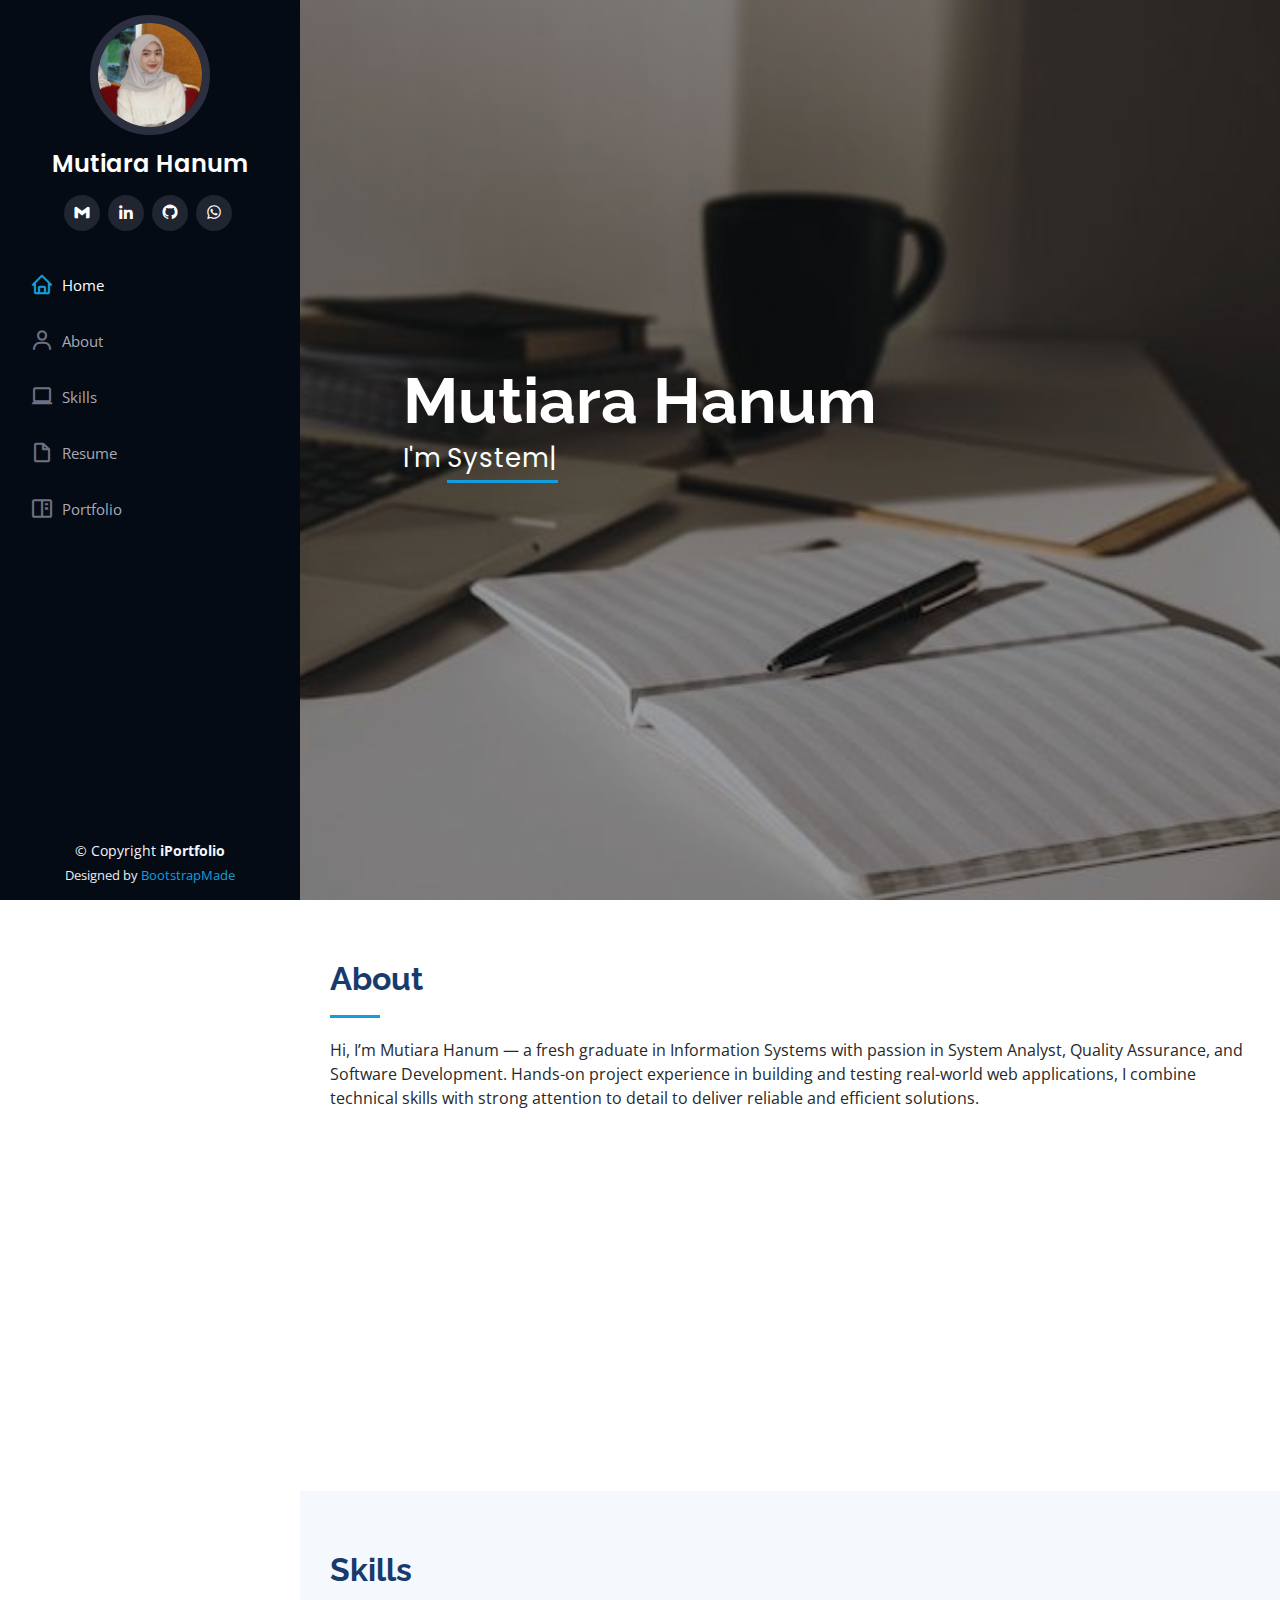
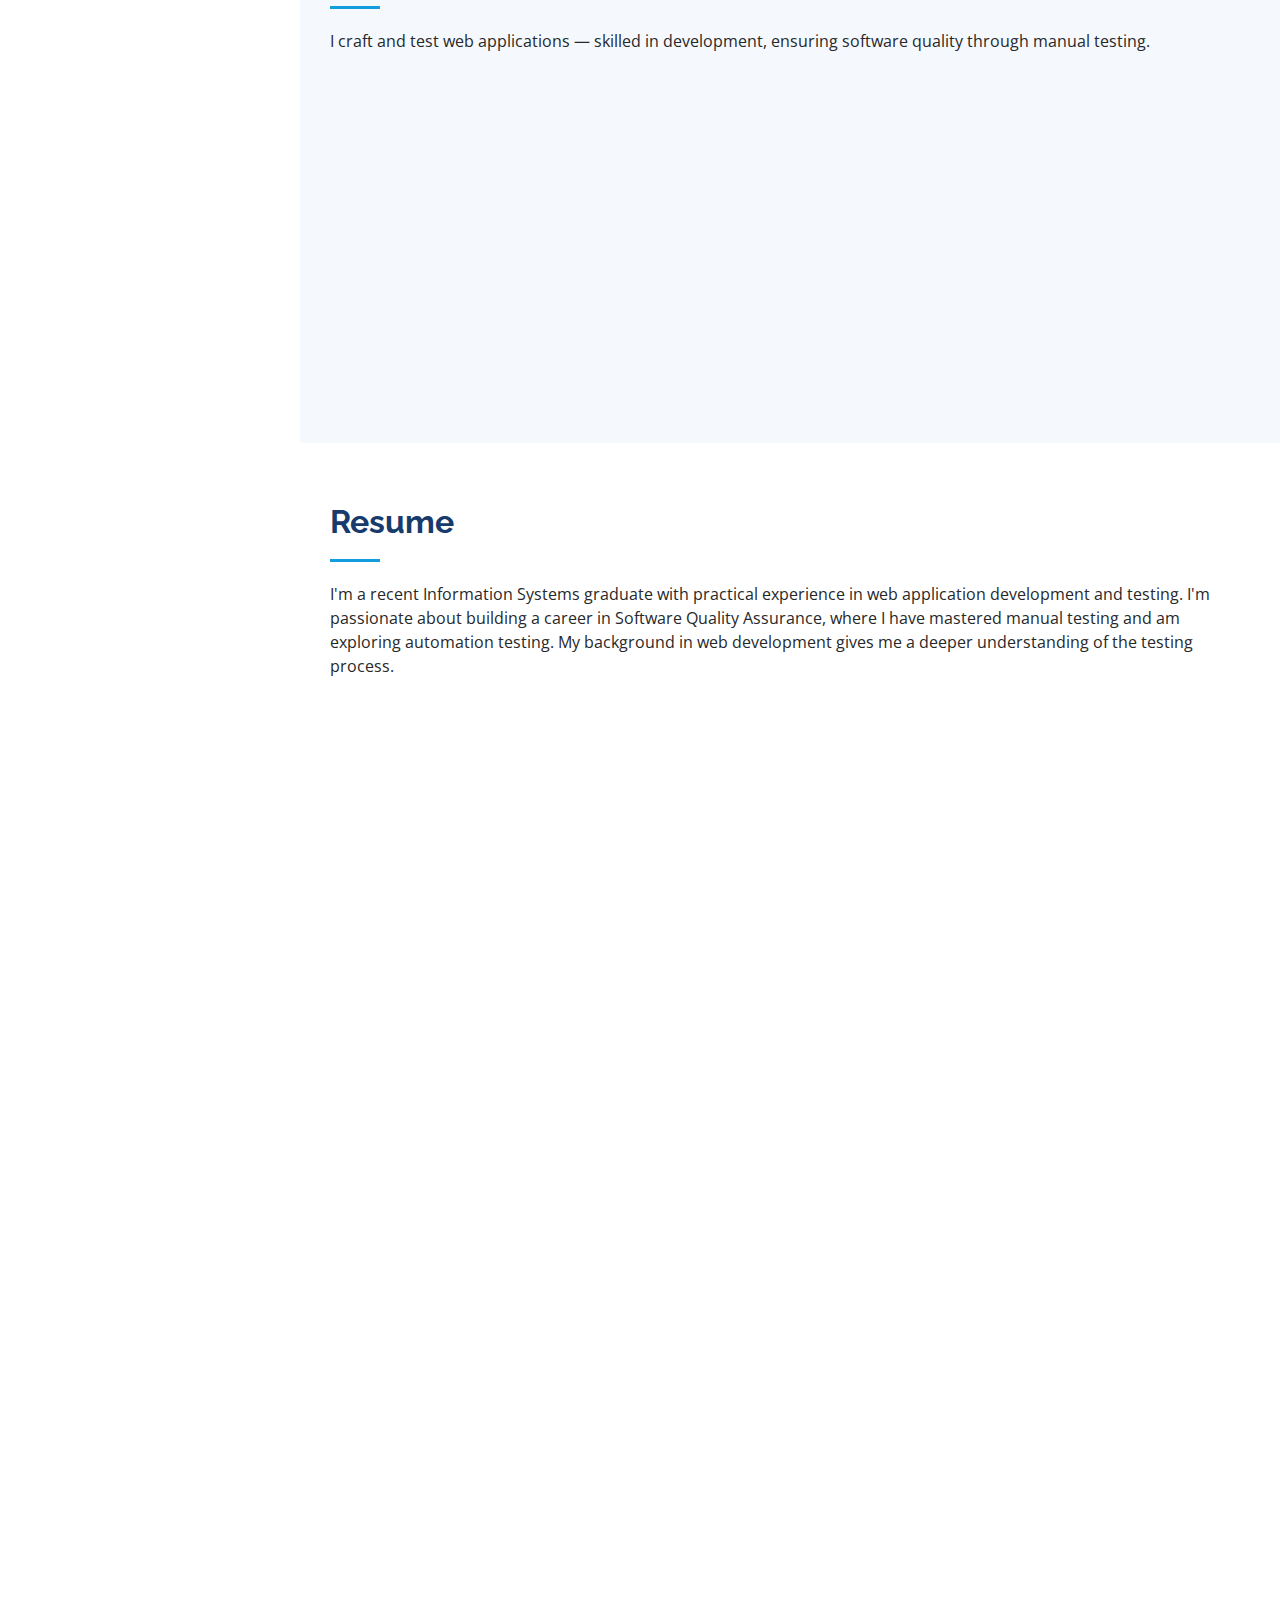
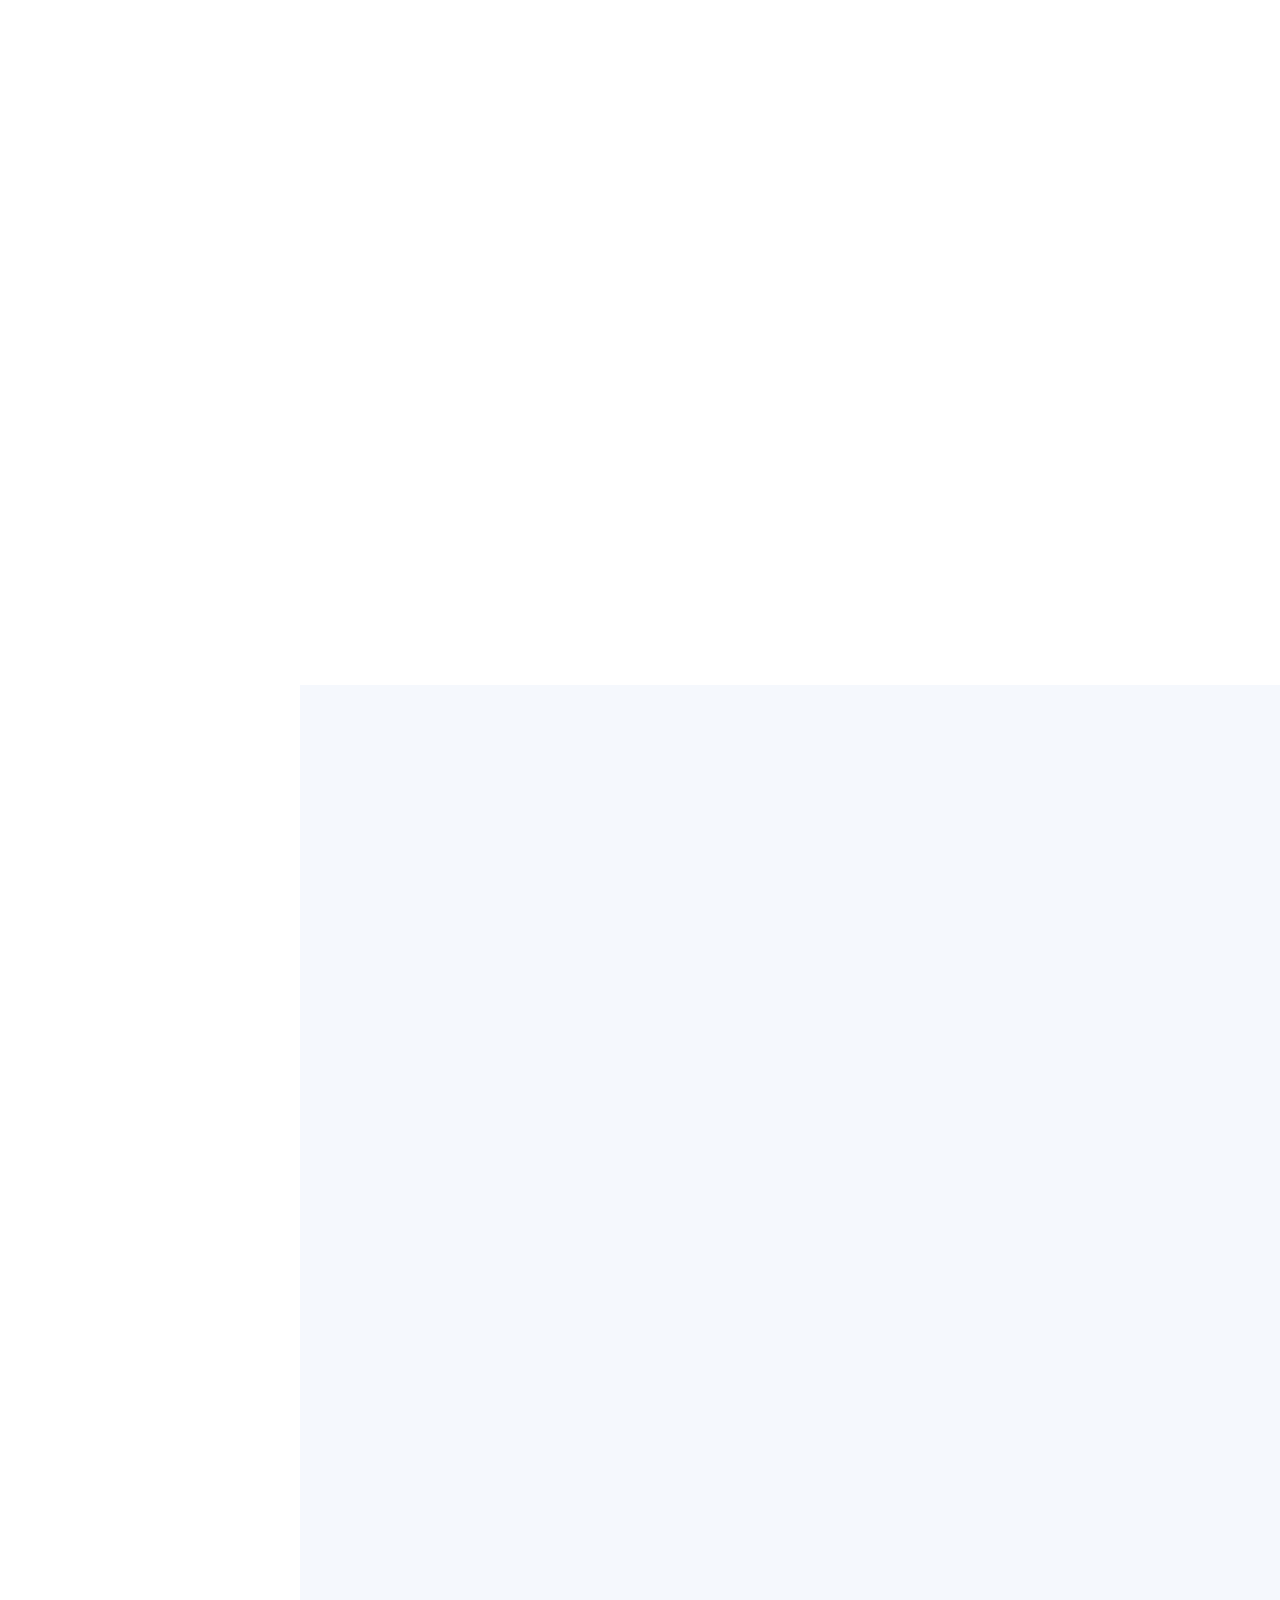
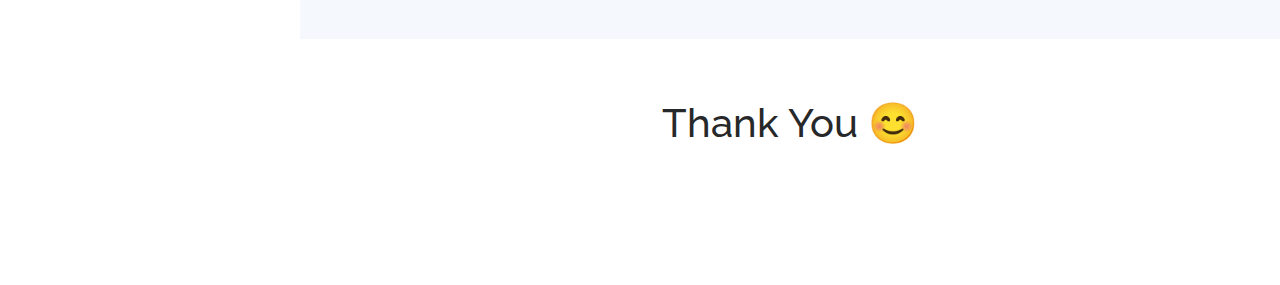
<file: index.html>
<!DOCTYPE html>
<html lang="en">

<head>
  <meta charset="utf-8">
  <meta content="width=device-width, initial-scale=1.0" name="viewport">
  
  <title>Mutiara Hanum - Portofolio</title>
  <meta content="" name="description">
  <meta content="" name="keywords">
  
  <!-- Favicons -->
  <!-- <link href="assets/img/favicon.png" rel="icon"> -->
  <!-- <link href="assets/img/apple-touch-icon.png" rel="apple-touch-icon"> -->
  
  <!-- Google Fonts -->
  <link href="https://fonts.googleapis.com/css?family=Open+Sans:300,300i,400,400i,600,600i,700,700i|Raleway:300,300i,400,400i,500,500i,600,600i,700,700i|Poppins:300,300i,400,400i,500,500i,600,600i,700,700i" rel="stylesheet">
  
  <!-- Vendor CSS Files -->
  <link href="assets/vendor/aos/aos.css" rel="stylesheet">
  <link href="assets/vendor/bootstrap/css/bootstrap.min.css" rel="stylesheet">
  <link href="assets/vendor/bootstrap-icons/bootstrap-icons.css" rel="stylesheet">
  <link href="assets/vendor/boxicons/css/boxicons.min.css" rel="stylesheet">
  <link href="assets/vendor/glightbox/css/glightbox.min.css" rel="stylesheet">
  <link href="assets/vendor/swiper/swiper-bundle.min.css" rel="stylesheet">
  
  <!-- Template Main CSS File -->
  <link href="assets/css/style.css" rel="stylesheet">
  
  <!-- =======================================================
    * Template Name: iPortfolio
    * Updated: Jul 27 2023 with Bootstrap v5.3.1
    * Template URL: https://bootstrapmade.com/iportfolio-bootstrap-portfolio-websites-template/
    * Author: BootstrapMade.com
    * License: https://bootstrapmade.com/license/
    ======================================================== -->
  </head>
  
  <body>
    
    <!-- ======= Mobile nav toggle button ======= -->
    <i class="bi bi-list mobile-nav-toggle d-xl-none"></i>
    
    <!-- ======= Header ======= -->
    <header id="header">
      <div class="d-flex flex-column">
        
        <div class="profile">
          <img src="assets/img/profile2.jpeg" alt="" class="img-fluid rounded-circle">
          <h1 class="text-light"><a href="index.html">Mutiara Hanum</a></h1>
          <div class="social-links mt-3 text-center">
            <a href="mailto:mutiarahanum1801@gmail.com" class="gmail"><i class="bx bxl-gmail"></i></a>
            <a href="http://www.linkedin.com/in/mutiara-hanum-aab8b329b" class="linkedin"><i class="bx bxl-linkedin"></i></a>
            <a href="https://github.com/mutiarahanum" class="github"><i class="bx bxl-github"></i></a>
            <a href="https://wa.me/6285155102072" class="whatsapp"><i class="bx bxl-whatsapp"></i></a>
          </div>
        </div>
        
        <nav id="navbar" class="nav-menu navbar">
          <ul>
            <li><a href="#hero" class="nav-link scrollto active"><i class="bx bx-home"></i> <span>Home</span></a></li>
            <li><a href="#about" class="nav-link scrollto"><i class="bx bx-user"></i> <span>About</span></a></li>
            <li><a href="#skills" class="nav-link scrollto"><i class="bx bx-laptop"></i> <span>Skills</span></a></li>
            <li><a href="#resume" class="nav-link scrollto"><i class="bx bx-file-blank"></i> <span>Resume</span></a></li>
            <li><a href="#portfolio" class="nav-link scrollto"><i class="bx bx-book-content"></i> <span>Portfolio</span></a></li>
          </ul>
        </nav><!-- .nav-menu -->
      </div>
    </header><!-- End Header -->
    
    <!-- ======= Hero Section ======= -->
    <section id="hero" class="d-flex flex-column justify-content-center align-items-center">
      <div class="hero-container" data-aos="fade-in">
        <h1>Mutiara Hanum</h1>
        <p>I'm <span class="typed" data-typed-items="System Analyst,Software Quality Assurance, Web Developer"></span></p>
      </div>
    </section><!-- End Hero -->
    
    <main id="main">
      
      <!-- ======= About Section ======= -->
      <section id="about" class="about">
        <div class="container">
          
          <div class="section-title">
            <h2>About</h2>
            <p>Hi, I’m Mutiara Hanum — a fresh graduate in Information Systems with passion in System Analyst, Quality Assurance, and Software Development. Hands-on project experience in building and testing real-world web applications, I combine technical skills with strong attention to detail to deliver reliable and efficient solutions.</p>
          </div>
          
          <div class="row">
            <div class="col-lg-4" data-aos="fade-right">
              <img src="assets/img/profile3.jpeg" class="img-fluid" alt="">
            </div>
            <div class="col-lg-8 pt-4 pt-lg-0 content" data-aos="fade-left">
             
              <br>
              <!-- <p class="fst-italic">
                Lorem ipsum dolor sit amet, consectetur adipiscing elit, sed do eiusmod tempor incididunt ut labore et dolore
                magna aliqua.
              </p> -->
              <div class="row">
                <div class="col-lg">
                  <ul>
                   <li><i class="bi bi-chevron"></i> <strong>Email:</strong> <span>mutiarahanum1801@gmail.com</span></li>
                   <li><i class="bi bi-chevron"></i> <strong>Phone:</strong> <span>+62 85155102072</span></li> 
                   <li><i class="bi bi-chevron"></i> <strong>LinkedIn:</strong> <span>https://www.linkedin.com/in/mutiara-hanum-aab8b329b/</span></li>
                    <li><i class="bi bi-chevron"></i> <strong>Age:</strong> <span>22</span></li>
                    <li><i class="bi bi-chevron"></i> <strong>City:</strong> <span>Bukittinggi, West Sumatera, Indonesia</span></li>
                 
                  </ul>
                </div>
                <div class="col-lg-5">
                  <ul>
                    </ul>
                </div>
              </div>
              <br>
              <div class="row">
                
              </div>
              <!-- <p>
                Officiis eligendi itaque labore et dolorum mollitia officiis optio vero. Quisquam sunt adipisci omnis et ut. Nulla accusantium dolor incidunt officia tempore. Et eius omnis.
                Cupiditate ut dicta maxime officiis quidem quia. Sed et consectetur qui quia repellendus itaque neque. Aliquid amet quidem ut quaerat cupiditate. Ab et eum qui repellendus omnis culpa magni laudantium dolores.
              </p> -->
            </div>
          </div>
          
        </div>
      </section><!-- End About Section -->
      
      <!-- ======= Skills Section ======= -->
      <section id="skills" class="skills section-bg">
        <div class="container">
          
          <div class="section-title">
            <h2>Skills</h2>
            <p>I craft and test web applications — skilled in development, ensuring software quality through manual testing.</p>
          </div>
          
          <div class="row skills-content">
            <div class="col-lg-6" data-aos="fade-up">              
              <div class="progress">
                <span class="skill">Manual Testing<i class="val">95%</i></span>
                <div class="progress-bar-wrap">
                  <div class="progress-bar" role="progressbar" aria-valuenow="95" aria-valuemin="0" aria-valuemax="100"></div>
                </div>
              </div>              
              <div class="progress">
                <span class="skill">Test Plan, Test Scenario & Test Case Writing<i class="val">95%</i></span>
                <div class="progress-bar-wrap">
                  <div class="progress-bar" role="progressbar" aria-valuenow="95" aria-valuemin="0" aria-valuemax="100"></div>
                </div>
              </div>              
              <div class="progress">
                <span class="skill">Bug Reporting & Documentation<i class="val">95%</i></span>
                <div class="progress-bar-wrap">
                  <div class="progress-bar" role="progressbar" aria-valuenow="95" aria-valuemin="0" aria-valuemax="100"></div>
                </div>
              </div>
              <div class="progress">
                <span class="skill">UML Modelling<i class="val">90%</i></span>
                <div class="progress-bar-wrap">
                  <div class="progress-bar" role="progressbar" aria-valuenow="90" aria-valuemin="0" aria-valuemax="100"></div>
                </div>
              </div>       
              <div class="progress">
                <span class="skill">GIT<i class="val">80%</i></span>
                <div class="progress-bar-wrap">
                  <div class="progress-bar" role="progressbar" aria-valuenow="80" aria-valuemin="0" aria-valuemax="100"></div>
                </div>
              </div>       
                           
                            
            </div>
            
            <div class="col-lg-6" data-aos="fade-up" data-aos-delay="100">   
              <div class="progress">
                <span class="skill">PHP<i class="val">85%</i></span>
                <div class="progress-bar-wrap">
                  <div class="progress-bar" role="progressbar" aria-valuenow="85" aria-valuemin="0" aria-valuemax="100"></div>
                </div>
              </div>            
              <div class="progress">
                <span class="skill">SQL<i class="val">85%</i></span>
                <div class="progress-bar-wrap">
                  <div class="progress-bar" role="progressbar" aria-valuenow="85" aria-valuemin="0" aria-valuemax="100"></div>
                </div>
              </div>
              <div class="progress">
                <span class="skill">Java, VB<i class="val">85%</i></span>
                <div class="progress-bar-wrap">
                  <div class="progress-bar" role="progressbar" aria-valuenow="85" aria-valuemin="0" aria-valuemax="100"></div>
                </div>
              </div>              
              <div class="progress">
                <span class="skill">Trello<i class="val">85%</i></span>
                <div class="progress-bar-wrap">
                  <div class="progress-bar" role="progressbar" aria-valuenow="85" aria-valuemin="0" aria-valuemax="100"></div>
                </div>
              </div>              
              
              <div class="progress">
                <span class="skill">Spreadsheet <i class="val">90%</i></span>
                <div class="progress-bar-wrap">
                  <div class="progress-bar" role="progressbar" aria-valuenow="90" aria-valuemin="0" aria-valuemax="100"></div>
                </div>
              </div>              
              
            </div>
            
          </div>
          
        </div>
      </section><!-- End Skills Section -->
      
      <!-- ======= Resume Section ======= -->
      <section id="resume" class="resume">
        <div class="container">
          
          <div class="section-title">
            <h2>Resume</h2>
            <p> I'm a recent Information Systems graduate with practical experience in web application development and testing. I'm passionate about building a career in Software Quality Assurance, where I have mastered manual testing and am exploring automation testing. My background in web development gives me a deeper understanding of the testing process.</p>
          </div>
          
          <div class="row">
            <div class="col-lg-6" data-aos="fade-up">              
              <h3 class="resume-title">Education</h3>
              <div class="resume-item">
                <h4>Bachelor's Degree</h4>
                <h5>Oct 2021 - May 2025</h5>
                <p><em>Universitas Putra Indonesia YPTK</em></p>
                <ul>
                  <li>GPA : 3.79/4.00</li>
                  <li>Majoring in Information System</li>
                  <li>Outstanding Student of the 2021/2022 - 2024/2025 Academic Period</li>
                  <li>Pass a coding lab exam as part of the technical programming skills validation process during the academic program (2025)</li>
                  </ul>
              </div>
              
            </div>
            <div class="col-lg-6" data-aos="fade-up" data-aos-delay="100">
              <h3 class="resume-title">Work Experience</h3>
              <div class="resume-item">
                <h4>Software Developer with QA Responsibilities</h4>
                <h5>Nov 2024 - Feb 2025</h5>
                <p><em><strong>Toko Raja Karpet</strong> - Tembilahan, Riau, Indonesia</em></p>
                <ul>
                  <li>Analyze system requirements for inventory and distribution management</li>
                  <li>Design and develop the application using PHP and SQL</li>
                  <li>Create test cases and scenarios for all system features</li>
                  <li>Perform manual testing and document any bugs found</li>
                  <li>Prepare data test during the testing process with modify data in database using SQL Query</li>
                  <li>Collaborate with users for system testing and gather feedback</li>
                  <li>Make improvements based on the testing results and user feedback</li>
                </ul>
              </div>
              <div class="resume-item">
                <h4> Administrative Intern</h4>
                <h5>Aug 2024 - Sep 2024</h5>
                <p><em><strong>Institut Pemerintahan Dalam Negeri</strong> - Baso, West Sumatera,  
Indonesia</em></p>
                <ul>
                  <li>Assisted in receiving, recording, and archiving over 20 incoming letters, and in preparing and sending more than 20 outgoing letters </li>
                  <li>Coordinated and supported more than 10 formal events</li>
                  <li>Authored comprehensive accountability reports</li>
                  <li>Streamlined administrative workflows by organizing and refining key documents using Microsoft Office Suite </li>
                  <li>Contributed to digital information management by accurately inputting and updating new book data on the IPDN library website </li>
                </ul>
              </div>
              <div class="resume-item">
                <h4>System Development & QA Intern</h4>
                <h5>Mar 2024 - Jun 2024</h5>
                <p><em><strong> Peron Kelapa Sawit, UD Galang</strong> - Lubuk Basung, West Sumatera, Indonesia</em></p>
                <ul>
                  <li>Collected requirements from staff to design a system for palm oil stock and distribution monitoring</li>
                  <li>Built a web-based application with PHP & SQL for real-time transaction tracking</li>
                  <li>Designed and executed test cases, documented results, and reported bugs with excel </li>
                  <li>Completed internship report highlighting the SDLC, with focus on testing & QA</li>
                 
                </ul>
              </div>
              
              
            </div>
          </div>
          
        </div>
      </section><!-- End Resume Section -->
      
      <!-- ======= Portfolio Section ======= -->
      <section id="portfolio" class="portfolio section-bg">
        <div class="container">
          
          
          
          <div class="row" data-aos="fade-up">
            <div class="section-title">
              <h2>Portfolio</h2>
            </div>
          </div>
          
          <div class="row portfolio-container" data-aos="fade-up" data-aos-delay="100">
            
            
            <div class="col-lg-6 col-md-6 portfolio-item ">
              <div class="portfolio-wrap">
                <img src="assets/img/portfolio/rj1.png" class="img-fluid" alt="">
                <div class="portfolio-links">
                 <a href="portfolio-details-rajakarpet.html" title="More Details"><i class="bx bx-detail"></i></a>
                </div>
              </div>
            </div>
            
            <div class="col-lg-6 col-md-6 portfolio-item">
              <div class="portfolio-wrap">
                <img src="assets/img/portfolio/testscenariorj1.png" class="img-fluid" alt="">
                <div class="portfolio-links">
                  <a href="portfolio-details-test-scenario-rj.html" title="More Details"><i class="bx bx-detail"></i></a>
                </div>
              </div>
            </div>
            
            <div class="col-lg-6 col-md-6 portfolio-item">
              <div class="portfolio-wrap">
                <img src="assets/img/portfolio/testscenarioud2.png" class="img-fluid" alt="">
                <div class="portfolio-links">
                  <a href="portfolio-details-test-scenario-udgalang.html" title="More Details"><i class="bx bx-detail"></i></a>
                </div>
              </div>
            </div>   
            
            <div class="col-lg-6 col-md-6 portfolio-item">
              <div class="portfolio-wrap">
                <img src="assets/img/portfolio/bugreporttrello.png" class="img-fluid" alt="">
                <div class="portfolio-links">
                  <a href="portfolio-details-bugreporttrello.html" title="More Details"><i class="bx bx-detail"></i></a>
                </div>
              </div>
            </div> 
            
            <div class="col-lg-6 col-md-6 portfolio-item">
              <div class="portfolio-wrap">
                <img src="assets/img/portfolio/bugreport_rj1.png" class="img-fluid" alt="">
                <div class="portfolio-links">
                 <a href="portfolio-details-bugreport_rj.html" title="More Details"><i class="bx bx-detail"></i></a>
                </div>
              </div>
            </div>   
          </div>
          
        </div>
      </section><!-- End Portfolio Section -->
      
      <!-- ======= Contact Section ======= -->
      <section id="contact" class="contact">
        <div class="container">
          <h1 class="text-center">Thank You 😊</h1>           
        </div>
      </section><!-- End Contact Section -->
      
    </main><!-- End #main -->
    
    <!-- ======= Footer ======= -->
    <footer id="footer">
      <div class="container">
        <div class="copyright">
          &copy; Copyright <strong><span>iPortfolio</span></strong>
        </div>
        <div class="credits">
          <!-- All the links in the footer should remain intact. -->
          <!-- You can delete the links only if you purchased the pro version. -->
          <!-- Licensing information: https://bootstrapmade.com/license/ -->
          <!-- Purchase the pro version with working PHP/AJAX contact form: https://bootstrapmade.com/iportfolio-bootstrap-portfolio-websites-template/ -->
          Designed by <a href="https://bootstrapmade.com/">BootstrapMade</a>
        </div>
      </div>
    </footer><!-- End  Footer -->
    
    <a href="#" class="back-to-top d-flex align-items-center justify-content-center"><i class="bi bi-arrow-up-short"></i></a>
    
    <!-- Vendor JS Files -->
    <script src="assets/vendor/purecounter/purecounter_vanilla.js"></script>
    <script src="assets/vendor/aos/aos.js"></script>
    <script src="assets/vendor/bootstrap/js/bootstrap.bundle.min.js"></script>
    <script src="assets/vendor/glightbox/js/glightbox.min.js"></script>
    <script src="assets/vendor/isotope-layout/isotope.pkgd.min.js"></script>
    <script src="assets/vendor/swiper/swiper-bundle.min.js"></script>
    <script src="assets/vendor/typed.js/typed.umd.js"></script>
    <script src="assets/vendor/waypoints/noframework.waypoints.js"></script>
    <script src="assets/vendor/php-email-form/validate.js"></script>
    
    <!-- Template Main JS File -->
    <script src="assets/js/main.js"></script>
    
  </body>
  
  </html>
</file>
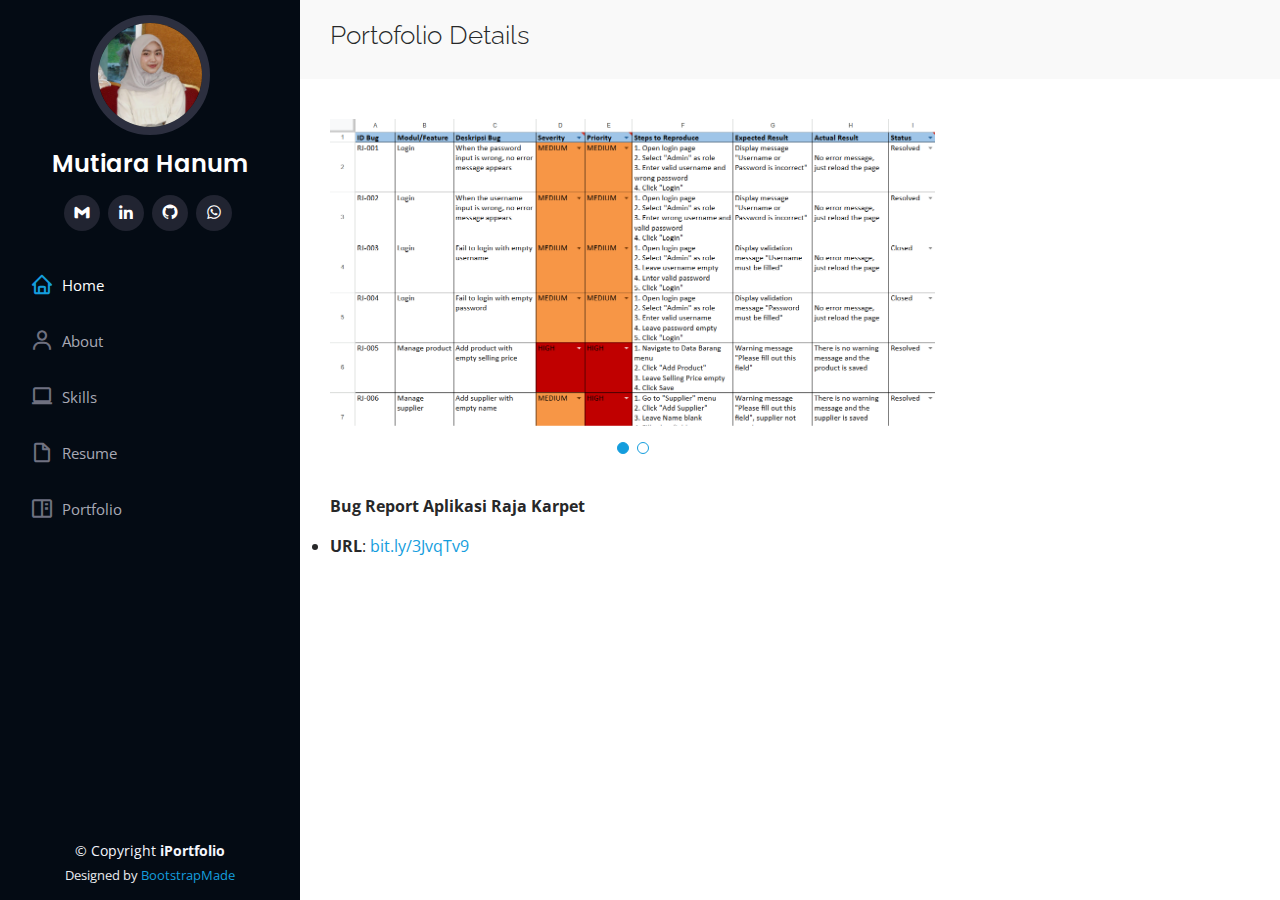
<file: portfolio-details-bugreport_rj.html>
<!DOCTYPE html>
<html lang="en">

<head>
  <meta charset="utf-8">
  <meta content="width=device-width, initial-scale=1.0" name="viewport">
  
  <title>Portfolio Details</title>
  <meta content="" name="description">
  <meta content="" name="keywords">
  
  <!-- Favicons -->
  <!-- <link href="assets/img/favicon.png" rel="icon">
    <link href="assets/img/apple-touch-icon.png" rel="apple-touch-icon"> -->
    
    <!-- Google Fonts -->
    <link href="https://fonts.googleapis.com/css?family=Open+Sans:300,300i,400,400i,600,600i,700,700i|Raleway:300,300i,400,400i,500,500i,600,600i,700,700i|Poppins:300,300i,400,400i,500,500i,600,600i,700,700i" rel="stylesheet">
    
    <!-- Vendor CSS Files -->
    <link href="assets/vendor/aos/aos.css" rel="stylesheet">
    <link href="assets/vendor/bootstrap/css/bootstrap.min.css" rel="stylesheet">
    <link href="assets/vendor/bootstrap-icons/bootstrap-icons.css" rel="stylesheet">
    <link href="assets/vendor/boxicons/css/boxicons.min.css" rel="stylesheet">
    <link href="assets/vendor/glightbox/css/glightbox.min.css" rel="stylesheet">
    <link href="assets/vendor/swiper/swiper-bundle.min.css" rel="stylesheet">
    
    <!-- Template Main CSS File -->
    <link href="assets/css/style.css" rel="stylesheet">
    
    <!-- =======================================================
      * Template Name: iPortfolio
      * Updated: Jul 27 2023 with Bootstrap v5.3.1
      * Template URL: https://bootstrapmade.com/iportfolio-bootstrap-portfolio-websites-template/
      * Author: BootstrapMade.com
      * License: https://bootstrapmade.com/license/
      ======================================================== -->
    </head>
    
    <body>
      
      <!-- ======= Mobile nav toggle button ======= -->
      <i class="bi bi-list mobile-nav-toggle d-xl-none"></i>
      
      <!-- ======= Header ======= -->
      <header id="header">
        <div class="d-flex flex-column">
          
          <div class="profile">
          <img src="assets/img/profile2.jpeg" alt="" class="img-fluid rounded-circle">
          <h1 class="text-light"><a href="index.html">Mutiara Hanum</a></h1>
          <div class="social-links mt-3 text-center">
            <a href="mailto:mutiarahanum1801@gmail.com" class="gmail"><i class="bx bxl-gmail"></i></a>
            <a href="http://www.linkedin.com/in/mutiara-hanum-aab8b329b" class="linkedin"><i class="bx bxl-linkedin"></i></a>
            <a href="https://github.com/mutiarahanum" class="github"><i class="bx bxl-github"></i></a>
            <a href="https://wa.me/6285155102072" class="whatsapp"><i class="bx bxl-whatsapp"></i></a>
          </div>
        </div>
        
       <nav id="navbar" class="nav-menu navbar">
          <ul>
            <li><a href="#hero" class="nav-link scrollto active"><i class="bx bx-home"></i> <span>Home</span></a></li>
            <li><a href="#about" class="nav-link scrollto"><i class="bx bx-user"></i> <span>About</span></a></li>
            <li><a href="#skills" class="nav-link scrollto"><i class="bx bx-laptop"></i> <span>Skills</span></a></li>
            <li><a href="#resume" class="nav-link scrollto"><i class="bx bx-file-blank"></i> <span>Resume</span></a></li>
            <li><a href="#portfolio" class="nav-link scrollto"><i class="bx bx-book-content"></i> <span>Portfolio</span></a></li>
          </ul>
        </nav><!-- .nav-menu -->
        </div>
      </header><!-- End Header -->
      
      <main id="main">
        
        <!-- ======= Breadcrumbs ======= -->
        <section id="breadcrumbs" class="breadcrumbs">
          <div class="container">
            
            <div class="d-flex justify-content-between align-items-center">
              <h2>Portofolio Details</h2>
              
            </div>
            
          </div>
        </section><!-- End Breadcrumbs -->
        
        <!-- ======= Portfolio Details Section ======= -->
        <section id="portfolio-details" class="portfolio-details">
          <div class="container">
            
            <div class="row gy-4">
              
              <div class="col-lg-8">
                <div class="portfolio-details-slider swiper">
                  <div class="swiper-wrapper align-items-center">
                    
                    <div class="swiper-slide">
                      <img src="assets/img/portfolio/bugreport_rj1.png" alt="" data-gallery="portfolioGallery" class="portfolio-lightbox">
                    </div>

                    <div class="swiper-slide">
                      <img src="assets/img/portfolio/bugreport_rj2.png" alt="" data-gallery="portfolioGallery" class="portfolio-lightbox">
                    </div>
                    
                  </div>
                  <div class="swiper-pagination"></div>
                </div>
              </div>
              
              <div class="col-lg-8">
                <p><strong>Bug Report Aplikasi Raja Karpet</strong></p>
                <li><strong>URL</strong>: <a href="https://bit.ly/3JvqTv9">bit.ly/3JvqTv9</a></li>
                  </ul>
                </div>
              </div>
              
            </div>
            
          </div>
        </section><!-- End Portfolio Details Section -->
        
      </main><!-- End #main -->
      
      <!-- ======= Footer ======= -->
      <footer id="footer">
        <div class="container">
          <div class="copyright">
            &copy; Copyright <strong><span>iPortfolio</span></strong>
          </div>
          <div class="credits">
            <!-- All the links in the footer should remain intact. -->
            <!-- You can delete the links only if you purchased the pro version. -->
            <!-- Licensing information: https://bootstrapmade.com/license/ -->
            <!-- Purchase the pro version with working PHP/AJAX contact form: https://bootstrapmade.com/iportfolio-bootstrap-portfolio-websites-template/ -->
            Designed by <a href="https://bootstrapmade.com/">BootstrapMade</a>
          </div>
        </div>
      </footer><!-- End  Footer -->
      
      <a href="#" class="back-to-top d-flex align-items-center justify-content-center"><i class="bi bi-arrow-up-short"></i></a>
      
      <!-- Vendor JS Files -->
      <script src="assets/vendor/purecounter/purecounter_vanilla.js"></script>
      <script src="assets/vendor/aos/aos.js"></script>
      <script src="assets/vendor/bootstrap/js/bootstrap.bundle.min.js"></script>
      <script src="assets/vendor/glightbox/js/glightbox.min.js"></script>
      <script src="assets/vendor/isotope-layout/isotope.pkgd.min.js"></script>
      <script src="assets/vendor/swiper/swiper-bundle.min.js"></script>
      <script src="assets/vendor/typed.js/typed.umd.js"></script>
      <script src="assets/vendor/waypoints/noframework.waypoints.js"></script>
      <script src="assets/vendor/php-email-form/validate.js"></script>
      
      <!-- Template Main JS File -->
      <script src="assets/js/main.js"></script>
      
    </body>
    
    </html>
</file>
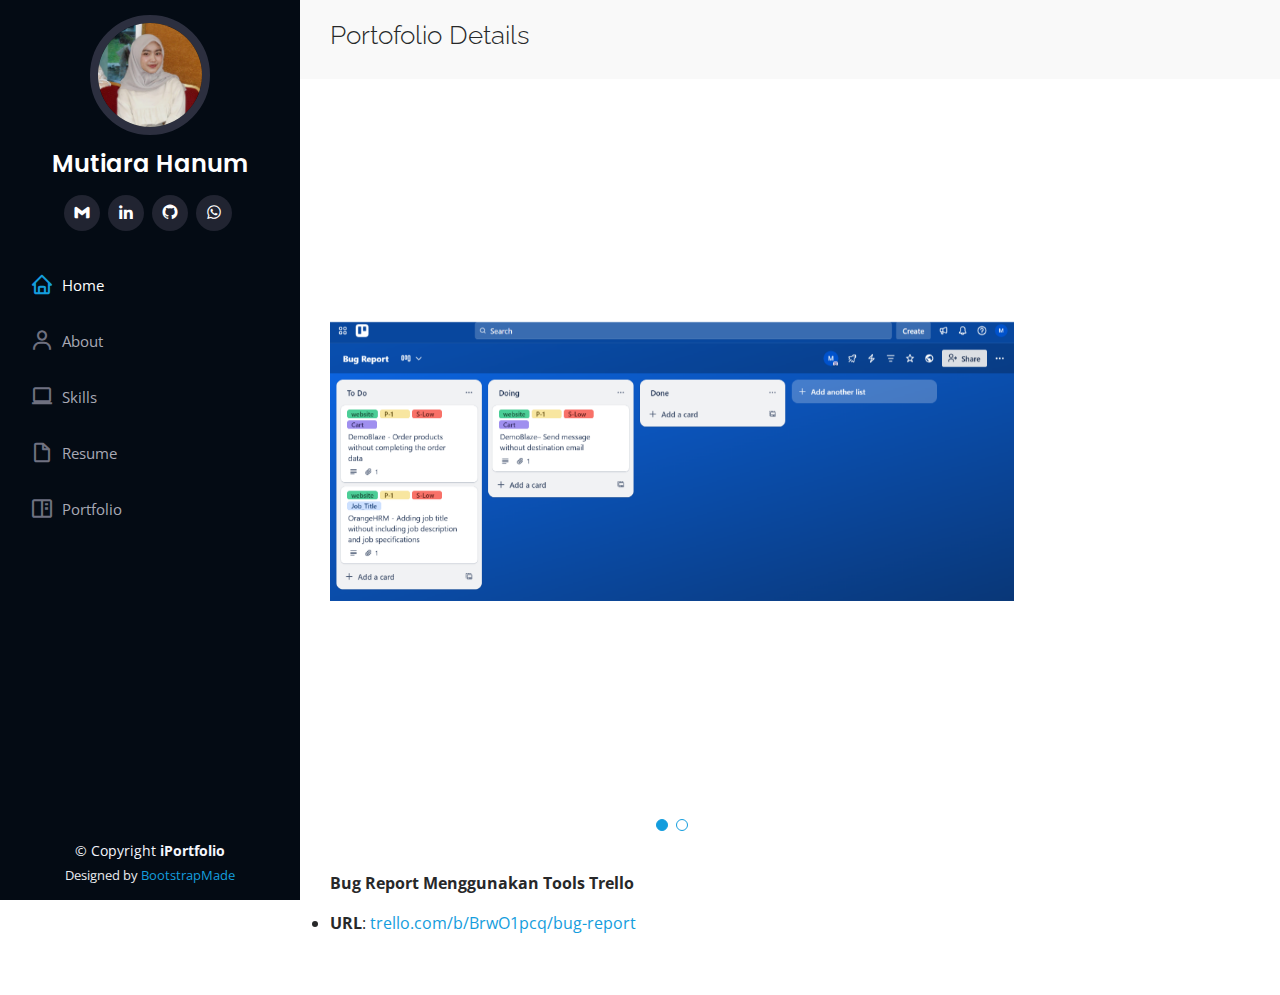
<file: portfolio-details-bugreporttrello.html>
<!DOCTYPE html>
<html lang="en">

<head>
  <meta charset="utf-8">
  <meta content="width=device-width, initial-scale=1.0" name="viewport">
  
  <title>Portfolio Details</title>
  <meta content="" name="description">
  <meta content="" name="keywords">
  
  <!-- Favicons -->
  <!-- <link href="assets/img/favicon.png" rel="icon">
    <link href="assets/img/apple-touch-icon.png" rel="apple-touch-icon"> -->
    
    <!-- Google Fonts -->
    <link href="https://fonts.googleapis.com/css?family=Open+Sans:300,300i,400,400i,600,600i,700,700i|Raleway:300,300i,400,400i,500,500i,600,600i,700,700i|Poppins:300,300i,400,400i,500,500i,600,600i,700,700i" rel="stylesheet">
    
    <!-- Vendor CSS Files -->
    <link href="assets/vendor/aos/aos.css" rel="stylesheet">
    <link href="assets/vendor/bootstrap/css/bootstrap.min.css" rel="stylesheet">
    <link href="assets/vendor/bootstrap-icons/bootstrap-icons.css" rel="stylesheet">
    <link href="assets/vendor/boxicons/css/boxicons.min.css" rel="stylesheet">
    <link href="assets/vendor/glightbox/css/glightbox.min.css" rel="stylesheet">
    <link href="assets/vendor/swiper/swiper-bundle.min.css" rel="stylesheet">
    
    <!-- Template Main CSS File -->
    <link href="assets/css/style.css" rel="stylesheet">
    
    <!-- =======================================================
      * Template Name: iPortfolio
      * Updated: Jul 27 2023 with Bootstrap v5.3.1
      * Template URL: https://bootstrapmade.com/iportfolio-bootstrap-portfolio-websites-template/
      * Author: BootstrapMade.com
      * License: https://bootstrapmade.com/license/
      ======================================================== -->
    </head>
    
    <body>
      
      <!-- ======= Mobile nav toggle button ======= -->
      <i class="bi bi-list mobile-nav-toggle d-xl-none"></i>
      
      <!-- ======= Header ======= -->
      <header id="header">
        <div class="d-flex flex-column">
          
          <div class="profile">
          <img src="assets/img/profile2.jpeg" alt="" class="img-fluid rounded-circle">
          <h1 class="text-light"><a href="index.html">Mutiara Hanum</a></h1>
          <div class="social-links mt-3 text-center">
            <a href="mailto:mutiarahanum1801@gmail.com" class="gmail"><i class="bx bxl-gmail"></i></a>
            <a href="http://www.linkedin.com/in/mutiara-hanum-aab8b329b" class="linkedin"><i class="bx bxl-linkedin"></i></a>
            <a href="https://github.com/mutiarahanum" class="github"><i class="bx bxl-github"></i></a>
            <a href="https://wa.me/6285155102072" class="whatsapp"><i class="bx bxl-whatsapp"></i></a>
          </div>
        </div>
        
       <nav id="navbar" class="nav-menu navbar">
          <ul>
            <li><a href="#hero" class="nav-link scrollto active"><i class="bx bx-home"></i> <span>Home</span></a></li>
            <li><a href="#about" class="nav-link scrollto"><i class="bx bx-user"></i> <span>About</span></a></li>
            <li><a href="#skills" class="nav-link scrollto"><i class="bx bx-laptop"></i> <span>Skills</span></a></li>
            <li><a href="#resume" class="nav-link scrollto"><i class="bx bx-file-blank"></i> <span>Resume</span></a></li>
            <li><a href="#portfolio" class="nav-link scrollto"><i class="bx bx-book-content"></i> <span>Portfolio</span></a></li>
          </ul>
        </nav><!-- .nav-menu -->
        </div>
      </header><!-- End Header -->
      
      <main id="main">
        
        <!-- ======= Breadcrumbs ======= -->
        <section id="breadcrumbs" class="breadcrumbs">
          <div class="container">
            
            <div class="d-flex justify-content-between align-items-center">
              <h2>Portofolio Details</h2>
            </div>
            
          </div>
        </section><!-- End Breadcrumbs -->
        
        <!-- ======= Portfolio Details Section ======= -->
        <section id="portfolio-details" class="portfolio-details">
          <div class="container">
            
            <div class="row gy-4">
              
              <div class="col-lg-9">
                <div class="portfolio-details-slider swiper">
                  <div class="swiper-wrapper align-items-center">
                    
                    <div class="swiper-slide">
                      <img src="assets/img/portfolio/bugreporttrello.png" alt="" data-gallery="portfolioGallery" class="portfolio-lightbox">
                    </div>
                    
                    <div class="swiper-slide">
                      <img src="assets/img/portfolio/bugreporttrello2.png" alt="" data-gallery="portfolioGallery" class="portfolio-lightbox">
                    </div>
                    
                  </div>
                  <div class="swiper-pagination"></div>
                </div>
              </div>
              
              <div class="col-lg-8">
                <p><strong>Bug Report Menggunakan Tools Trello</strong></p>
                <li><strong>URL</strong>: <a href="https://trello.com/b/BrwO1pcq/bug-report">trello.com/b/BrwO1pcq/bug-report</a></li>
                  </ul>
                </div>
              </div>
              
            </div>
            
          </div>
        </section><!-- End Portfolio Details Section -->
        
      </main><!-- End #main -->
      
      <!-- ======= Footer ======= -->
      <footer id="footer">
        <div class="container">
          <div class="copyright">
            &copy; Copyright <strong><span>iPortfolio</span></strong>
          </div>
          <div class="credits">
            <!-- All the links in the footer should remain intact. -->
            <!-- You can delete the links only if you purchased the pro version. -->
            <!-- Licensing information: https://bootstrapmade.com/license/ -->
            <!-- Purchase the pro version with working PHP/AJAX contact form: https://bootstrapmade.com/iportfolio-bootstrap-portfolio-websites-template/ -->
            Designed by <a href="https://bootstrapmade.com/">BootstrapMade</a>
          </div>
        </div>
      </footer><!-- End  Footer -->
      
      <a href="#" class="back-to-top d-flex align-items-center justify-content-center"><i class="bi bi-arrow-up-short"></i></a>
      
      <!-- Vendor JS Files -->
      <script src="assets/vendor/purecounter/purecounter_vanilla.js"></script>
      <script src="assets/vendor/aos/aos.js"></script>
      <script src="assets/vendor/bootstrap/js/bootstrap.bundle.min.js"></script>
      <script src="assets/vendor/glightbox/js/glightbox.min.js"></script>
      <script src="assets/vendor/isotope-layout/isotope.pkgd.min.js"></script>
      <script src="assets/vendor/swiper/swiper-bundle.min.js"></script>
      <script src="assets/vendor/typed.js/typed.umd.js"></script>
      <script src="assets/vendor/waypoints/noframework.waypoints.js"></script>
      <script src="assets/vendor/php-email-form/validate.js"></script>
      
      <!-- Template Main JS File -->
      <script src="assets/js/main.js"></script>
      
    </body>
    
    </html>
</file>
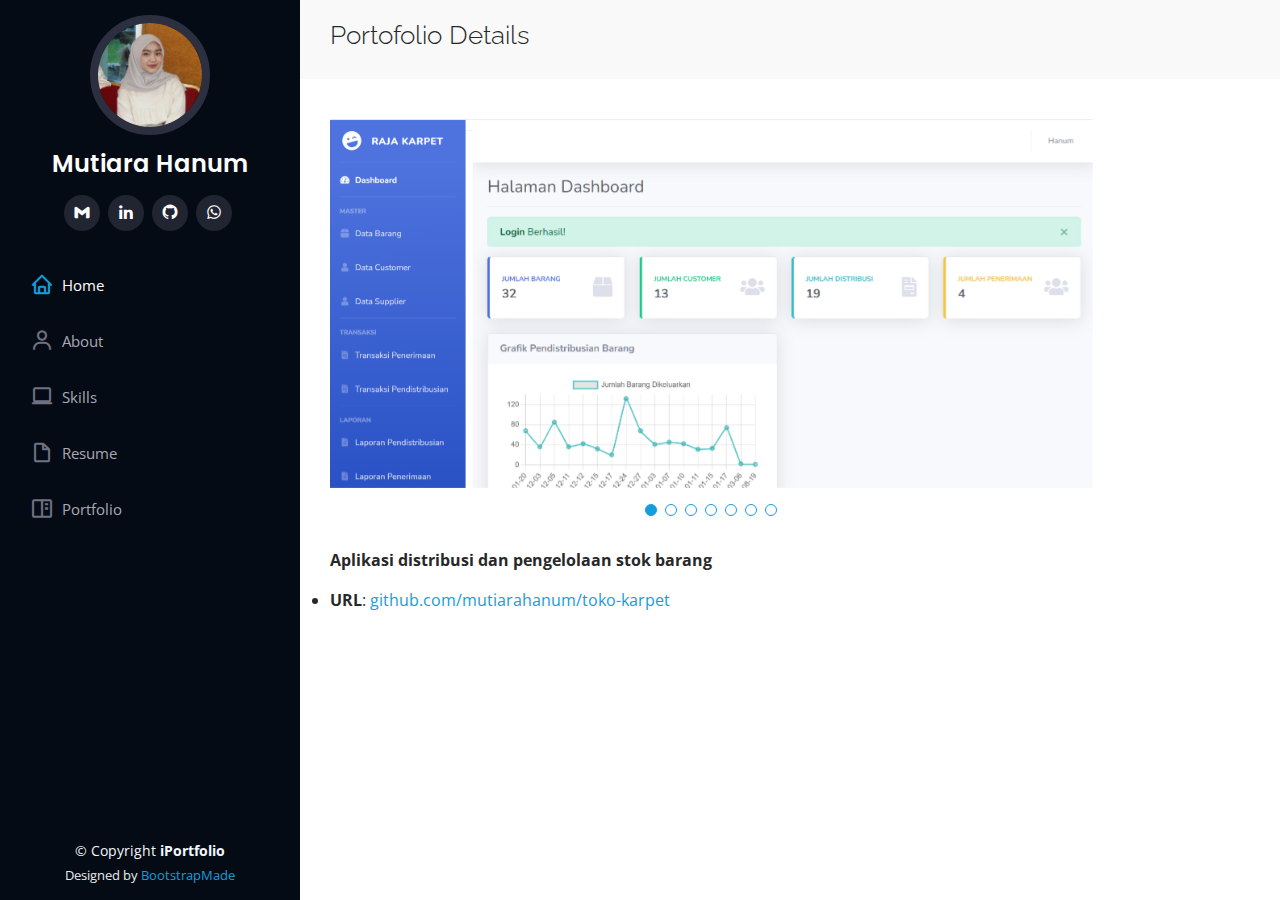
<file: portfolio-details-rajakarpet.html>
<!DOCTYPE html>
<html lang="en">

<head>
  <meta charset="utf-8">
  <meta content="width=device-width, initial-scale=1.0" name="viewport">

  <title>Portfolio Details</title>
  <meta content="" name="description">
  <meta content="" name="keywords">

  <!-- Favicons -->
  <!-- <link href="assets/img/favicon.png" rel="icon">
  <link href="assets/img/apple-touch-icon.png" rel="apple-touch-icon"> -->

  <!-- Google Fonts -->
  <link href="https://fonts.googleapis.com/css?family=Open+Sans:300,300i,400,400i,600,600i,700,700i|Raleway:300,300i,400,400i,500,500i,600,600i,700,700i|Poppins:300,300i,400,400i,500,500i,600,600i,700,700i" rel="stylesheet">

  <!-- Vendor CSS Files -->
  <link href="assets/vendor/aos/aos.css" rel="stylesheet">
  <link href="assets/vendor/bootstrap/css/bootstrap.min.css" rel="stylesheet">
  <link href="assets/vendor/bootstrap-icons/bootstrap-icons.css" rel="stylesheet">
  <link href="assets/vendor/boxicons/css/boxicons.min.css" rel="stylesheet">
  <link href="assets/vendor/glightbox/css/glightbox.min.css" rel="stylesheet">
  <link href="assets/vendor/swiper/swiper-bundle.min.css" rel="stylesheet">

  <!-- Template Main CSS File -->
  <link href="assets/css/style.css" rel="stylesheet">

  <!-- =======================================================
  * Template Name: iPortfolio
  * Updated: Jul 27 2023 with Bootstrap v5.3.1
  * Template URL: https://bootstrapmade.com/iportfolio-bootstrap-portfolio-websites-template/
  * Author: BootstrapMade.com
  * License: https://bootstrapmade.com/license/
  ======================================================== -->
</head>

<body>

  <!-- ======= Mobile nav toggle button ======= -->
  <i class="bi bi-list mobile-nav-toggle d-xl-none"></i>

    <!-- ======= Header ======= -->
    <header id="header">
      <div class="d-flex flex-column">
        
        <div class="profile">
          <img src="assets/img/profile2.jpeg" alt="" class="img-fluid rounded-circle">
          <h1 class="text-light"><a href="index.html">Mutiara Hanum</a></h1>
          <div class="social-links mt-3 text-center">
            <a href="mailto:mutiarahanum1801@gmail.com" class="gmail"><i class="bx bxl-gmail"></i></a>
            <a href="http://www.linkedin.com/in/mutiara-hanum-aab8b329b" class="linkedin"><i class="bx bxl-linkedin"></i></a>
            <a href="https://github.com/mutiarahanum" class="github"><i class="bx bxl-github"></i></a>
            <a href="https://wa.me/6285155102072" class="whatsapp"><i class="bx bxl-whatsapp"></i></a>
          </div>
        </div>
        
       <nav id="navbar" class="nav-menu navbar">
          <ul>
            <li><a href="#hero" class="nav-link scrollto active"><i class="bx bx-home"></i> <span>Home</span></a></li>
            <li><a href="#about" class="nav-link scrollto"><i class="bx bx-user"></i> <span>About</span></a></li>
            <li><a href="#skills" class="nav-link scrollto"><i class="bx bx-laptop"></i> <span>Skills</span></a></li>
            <li><a href="#resume" class="nav-link scrollto"><i class="bx bx-file-blank"></i> <span>Resume</span></a></li>
            <li><a href="#portfolio" class="nav-link scrollto"><i class="bx bx-book-content"></i> <span>Portfolio</span></a></li>
          </ul>
        </nav><!-- .nav-menu -->
      </div>
    </header><!-- End Header -->

  <main id="main">

    <!-- ======= Breadcrumbs ======= -->
    <section id="breadcrumbs" class="breadcrumbs">
      <div class="container">

        <div class="d-flex justify-content-between align-items-center">
          <h2>Portofolio Details</h2>
        </div>

      </div>
    </section><!-- End Breadcrumbs -->

    <!-- ======= Portfolio Details Section ======= -->
    <section id="portfolio-details" class="portfolio-details">
      <div class="container">

        <div class="row gy-3">

          <div class="col-lg-10">
            <div class="portfolio-details-slider swiper">
              <div class="swiper-wrapper align-items-center">

                <div class="swiper-slide">
                  <img src="assets/img/portfolio/rj1.png" alt="" data-gallery="portfolioGallery" class="portfolio-lightbox">
                </div>

                <div class="swiper-slide">
                  <img src="assets/img/portfolio/databarang.png" alt="" data-gallery="portfolioGallery" class="portfolio-lightbox">
                </div>

                <div class="swiper-slide">
                  <img src="assets/img/portfolio/transaksidistribusi.png" alt="" data-gallery="portfolioGallery" class="portfolio-lightbox">
                </div>

                <div class="swiper-slide">
                  <img src="assets/img/portfolio/barangmasuk.png" alt="" data-gallery="portfolioGallery" class="portfolio-lightbox">
                </div>

                <div class="swiper-slide">
                  <img src="assets/img/portfolio/tambahbarang.png" alt="" data-gallery="portfolioGallery" class="portfolio-lightbox">
                </div>

                <div class="swiper-slide">
                  <img src="assets/img/portfolio/supplier.png" alt="" data-gallery="portfolioGallery" class="portfolio-lightbox">
                </div>

                <div class="swiper-slide">
                  <img src="assets/img/portfolio/customer.png" alt="" data-gallery="portfolioGallery" class="portfolio-lightbox">
                </div>

              </div>
              <div class="swiper-pagination"></div>
            </div>
          </div>

          <div class="col-lg-8">
  <p><strong>Aplikasi distribusi dan pengelolaan stok barang</strong></p>
  <li><strong>URL</strong>: 
    <a href="https://github.com/mutiarahanum/toko-karpet" target="_blank">
      github.com/mutiarahanum/toko-karpet
    </a>
  </li>
</div>
            

      </div>
    </section><!-- End Portfolio Details Section -->

  </main><!-- End #main -->

  <!-- ======= Footer ======= -->
  <footer id="footer">
    <div class="container">
      <div class="copyright">
        &copy; Copyright <strong><span>iPortfolio</span></strong>
      </div>
      <div class="credits">
        <!-- All the links in the footer should remain intact. -->
        <!-- You can delete the links only if you purchased the pro version. -->
        <!-- Licensing information: https://bootstrapmade.com/license/ -->
        <!-- Purchase the pro version with working PHP/AJAX contact form: https://bootstrapmade.com/iportfolio-bootstrap-portfolio-websites-template/ -->
        Designed by <a href="https://bootstrapmade.com/">BootstrapMade</a>
      </div>
    </div>
  </footer><!-- End  Footer -->

  <a href="#" class="back-to-top d-flex align-items-center justify-content-center"><i class="bi bi-arrow-up-short"></i></a>

  <!-- Vendor JS Files -->
  <script src="assets/vendor/purecounter/purecounter_vanilla.js"></script>
  <script src="assets/vendor/aos/aos.js"></script>
  <script src="assets/vendor/bootstrap/js/bootstrap.bundle.min.js"></script>
  <script src="assets/vendor/glightbox/js/glightbox.min.js"></script>
  <script src="assets/vendor/isotope-layout/isotope.pkgd.min.js"></script>
  <script src="assets/vendor/swiper/swiper-bundle.min.js"></script>
  <script src="assets/vendor/typed.js/typed.umd.js"></script>
  <script src="assets/vendor/waypoints/noframework.waypoints.js"></script>
  <script src="assets/vendor/php-email-form/validate.js"></script>

  <!-- Template Main JS File -->
  <script src="assets/js/main.js"></script>

</body>

</html>
</file>
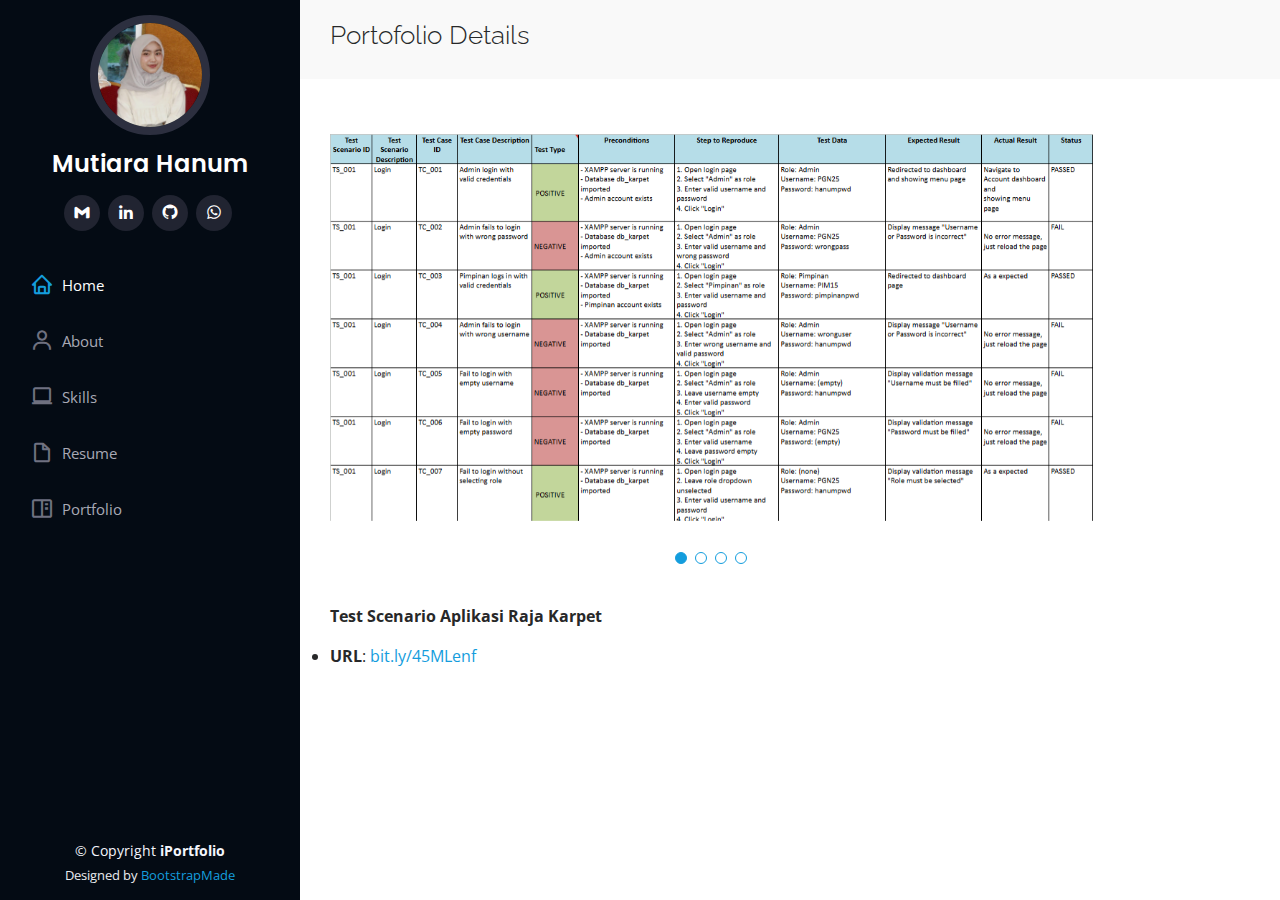
<file: portfolio-details-test-scenario-rj.html>
<!DOCTYPE html>
<html lang="en">

<head>
  <meta charset="utf-8">
  <meta content="width=device-width, initial-scale=1.0" name="viewport">

  <title>Portfolio Details</title>
  <meta content="" name="description">
  <meta content="" name="keywords">

  <!-- Favicons -->
  <!-- <link href="assets/img/favicon.png" rel="icon">
  <link href="assets/img/apple-touch-icon.png" rel="apple-touch-icon"> -->

  <!-- Google Fonts -->
  <link href="https://fonts.googleapis.com/css?family=Open+Sans:300,300i,400,400i,600,600i,700,700i|Raleway:300,300i,400,400i,500,500i,600,600i,700,700i|Poppins:300,300i,400,400i,500,500i,600,600i,700,700i" rel="stylesheet">

  <!-- Vendor CSS Files -->
  <link href="assets/vendor/aos/aos.css" rel="stylesheet">
  <link href="assets/vendor/bootstrap/css/bootstrap.min.css" rel="stylesheet">
  <link href="assets/vendor/bootstrap-icons/bootstrap-icons.css" rel="stylesheet">
  <link href="assets/vendor/boxicons/css/boxicons.min.css" rel="stylesheet">
  <link href="assets/vendor/glightbox/css/glightbox.min.css" rel="stylesheet">
  <link href="assets/vendor/swiper/swiper-bundle.min.css" rel="stylesheet">

  <!-- Template Main CSS File -->
  <link href="assets/css/style.css" rel="stylesheet">

  <!-- =======================================================
  * Template Name: iPortfolio
  * Updated: Jul 27 2023 with Bootstrap v5.3.1
  * Template URL: https://bootstrapmade.com/iportfolio-bootstrap-portfolio-websites-template/
  * Author: BootstrapMade.com
  * License: https://bootstrapmade.com/license/
  ======================================================== -->
</head>

<body>

  <!-- ======= Mobile nav toggle button ======= -->
  <i class="bi bi-list mobile-nav-toggle d-xl-none"></i>

    <!-- ======= Header ======= -->
    <header id="header">
      <div class="d-flex flex-column">
        
        <div class="profile">
          <img src="assets/img/profile2.jpeg" alt="" class="img-fluid rounded-circle">
          <h1 class="text-light"><a href="index.html">Mutiara Hanum</a></h1>
          <div class="social-links mt-3 text-center">
            <a href="mailto:mutiarahanum1801@gmail.com" class="gmail"><i class="bx bxl-gmail"></i></a>
            <a href="http://www.linkedin.com/in/mutiara-hanum-aab8b329b" class="linkedin"><i class="bx bxl-linkedin"></i></a>
            <a href="https://github.com/mutiarahanum" class="github"><i class="bx bxl-github"></i></a>
            <a href="https://wa.me/6285155102072" class="whatsapp"><i class="bx bxl-whatsapp"></i></a>
          </div>
        </div>
        
        <nav id="navbar" class="nav-menu navbar">
          <ul>
            <li><a href="#hero" class="nav-link scrollto active"><i class="bx bx-home"></i> <span>Home</span></a></li>
            <li><a href="#about" class="nav-link scrollto"><i class="bx bx-user"></i> <span>About</span></a></li>
            <li><a href="#skills" class="nav-link scrollto"><i class="bx bx-laptop"></i> <span>Skills</span></a></li>
            <li><a href="#resume" class="nav-link scrollto"><i class="bx bx-file-blank"></i> <span>Resume</span></a></li>
            <li><a href="#portfolio" class="nav-link scrollto"><i class="bx bx-book-content"></i> <span>Portfolio</span></a></li>
          </ul>
        </nav><!-- .nav-menu -->
      </div>
    </header><!-- End Header -->

  <main id="main">

    <!-- ======= Breadcrumbs ======= -->
    <section id="breadcrumbs" class="breadcrumbs">
      <div class="container">

        <div class="d-flex justify-content-between align-items-center">
          <h2>Portofolio Details</h2>
        </div>

      </div>
    </section><!-- End Breadcrumbs -->

    <!-- ======= Portfolio Details Section ======= -->
    <section id="portfolio-details" class="portfolio-details">
      <div class="container">

        <div class="row gy-4">

          <div class="col-lg-10">
            <div class="portfolio-details-slider swiper">
              <div class="swiper-wrapper align-items-center">

                <div class="swiper-slide">
                  <img src="assets/img/portfolio/testscenariorj1.png" alt="" data-gallery="portfolioGallery" class="portfolio-lightbox">
                </div>

                <div class="swiper-slide">
                  <img src="assets/img/portfolio/testscenariorj2.png" alt="" data-gallery="portfolioGallery" class="portfolio-lightbox">
                </div>

                <div class="swiper-slide">
                  <img src="assets/img/portfolio/testscenariorj3.png" alt="" data-gallery="portfolioGallery" class="portfolio-lightbox">
                </div>

                <div class="swiper-slide">
                  <img src="assets/img/portfolio/testscenariorj4.png" alt="" data-gallery="portfolioGallery" class="portfolio-lightbox">
                </div>

              </div>
              <div class="swiper-pagination"></div>
            </div>
          </div>

          <div class="col-lg-8">       
            <p><strong>Test Scenario Aplikasi Raja Karpet</strong></p>
                <li><strong>URL</strong>: <a href="https://bit.ly/45MLenf">bit.ly/45MLenf</a></li>
          </div>

        </div>

      </div>
    </section><!-- End Portfolio Details Section -->

  </main><!-- End #main -->

  <!-- ======= Footer ======= -->
  <footer id="footer">
    <div class="container">
      <div class="copyright">
        &copy; Copyright <strong><span>iPortfolio</span></strong>
      </div>
      <div class="credits">
        <!-- All the links in the footer should remain intact. -->
        <!-- You can delete the links only if you purchased the pro version. -->
        <!-- Licensing information: https://bootstrapmade.com/license/ -->
        <!-- Purchase the pro version with working PHP/AJAX contact form: https://bootstrapmade.com/iportfolio-bootstrap-portfolio-websites-template/ -->
        Designed by <a href="https://bootstrapmade.com/">BootstrapMade</a>
      </div>
    </div>
  </footer><!-- End  Footer -->

  <a href="#" class="back-to-top d-flex align-items-center justify-content-center"><i class="bi bi-arrow-up-short"></i></a>

  <!-- Vendor JS Files -->
  <script src="assets/vendor/purecounter/purecounter_vanilla.js"></script>
  <script src="assets/vendor/aos/aos.js"></script>
  <script src="assets/vendor/bootstrap/js/bootstrap.bundle.min.js"></script>
  <script src="assets/vendor/glightbox/js/glightbox.min.js"></script>
  <script src="assets/vendor/isotope-layout/isotope.pkgd.min.js"></script>
  <script src="assets/vendor/swiper/swiper-bundle.min.js"></script>
  <script src="assets/vendor/typed.js/typed.umd.js"></script>
  <script src="assets/vendor/waypoints/noframework.waypoints.js"></script>
  <script src="assets/vendor/php-email-form/validate.js"></script>

  <!-- Template Main JS File -->
  <script src="assets/js/main.js"></script>

</body>

</html>
</file>
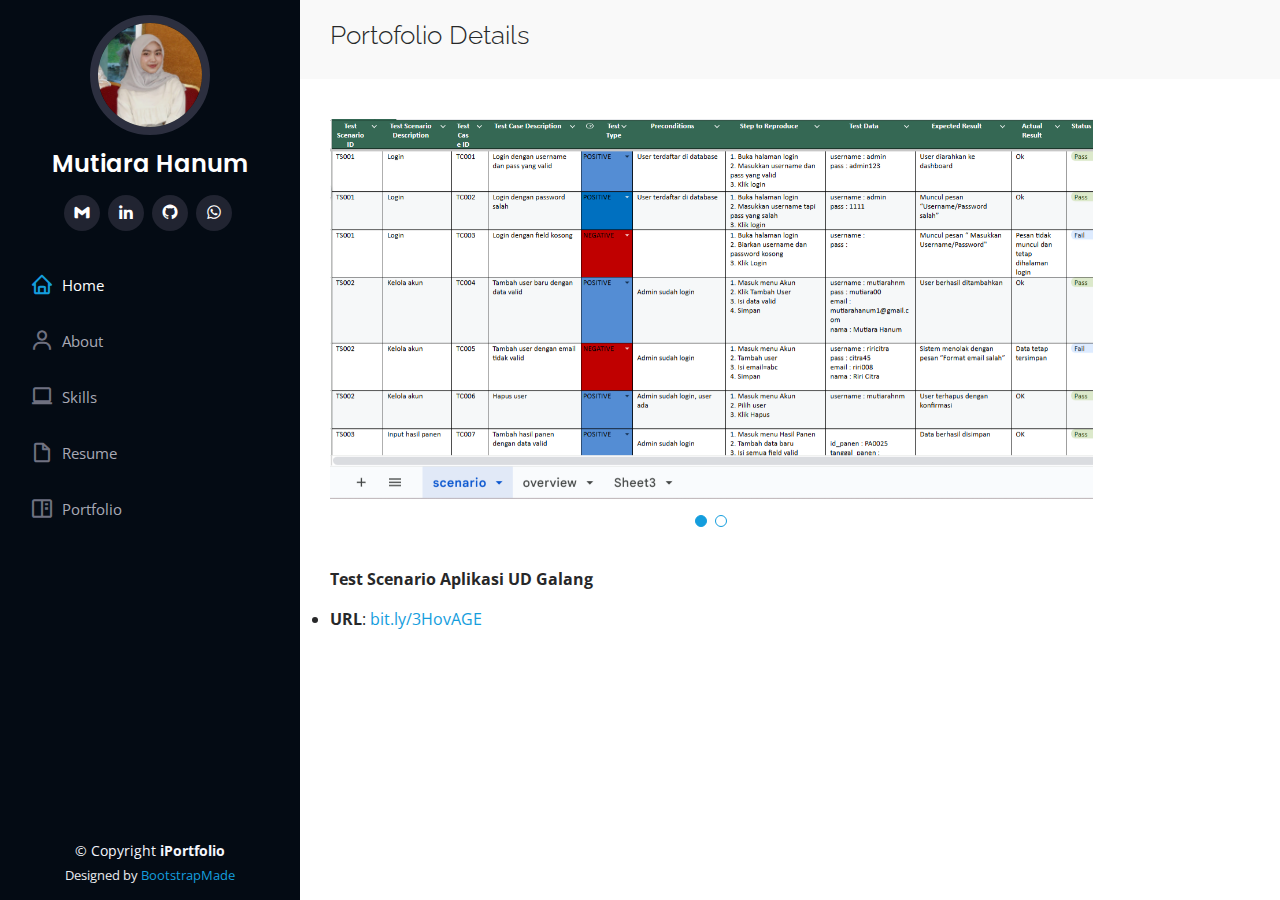
<file: portfolio-details-test-scenario-udgalang.html>
<!DOCTYPE html>
<html lang="en">

<head>
  <meta charset="utf-8">
  <meta content="width=device-width, initial-scale=1.0" name="viewport">
  
  <title>Portfolio Details</title>
  <meta content="" name="description">
  <meta content="" name="keywords">
  
  <!-- Favicons -->
  <!-- <link href="assets/img/favicon.png" rel="icon">
    <link href="assets/img/apple-touch-icon.png" rel="apple-touch-icon"> -->
    
    <!-- Google Fonts -->
    <link href="https://fonts.googleapis.com/css?family=Open+Sans:300,300i,400,400i,600,600i,700,700i|Raleway:300,300i,400,400i,500,500i,600,600i,700,700i|Poppins:300,300i,400,400i,500,500i,600,600i,700,700i" rel="stylesheet">
    
    <!-- Vendor CSS Files -->
    <link href="assets/vendor/aos/aos.css" rel="stylesheet">
    <link href="assets/vendor/bootstrap/css/bootstrap.min.css" rel="stylesheet">
    <link href="assets/vendor/bootstrap-icons/bootstrap-icons.css" rel="stylesheet">
    <link href="assets/vendor/boxicons/css/boxicons.min.css" rel="stylesheet">
    <link href="assets/vendor/glightbox/css/glightbox.min.css" rel="stylesheet">
    <link href="assets/vendor/swiper/swiper-bundle.min.css" rel="stylesheet">
    
    <!-- Template Main CSS File -->
    <link href="assets/css/style.css" rel="stylesheet">
    
    <!-- =======================================================
      * Template Name: iPortfolio
      * Updated: Jul 27 2023 with Bootstrap v5.3.1
      * Template URL: https://bootstrapmade.com/iportfolio-bootstrap-portfolio-websites-template/
      * Author: BootstrapMade.com
      * License: https://bootstrapmade.com/license/
      ======================================================== -->
    </head>
    
    <body>
      
      <!-- ======= Mobile nav toggle button ======= -->
      <i class="bi bi-list mobile-nav-toggle d-xl-none"></i>
      
      <!-- ======= Header ======= -->
      <header id="header">
        <div class="d-flex flex-column">
          
          <div class="profile">
          <img src="assets/img/profile2.jpeg" alt="" class="img-fluid rounded-circle">
          <h1 class="text-light"><a href="index.html">Mutiara Hanum</a></h1>
          <div class="social-links mt-3 text-center">
            <a href="mailto:mutiarahanum1801@gmail.com" class="gmail"><i class="bx bxl-gmail"></i></a>
            <a href="http://www.linkedin.com/in/mutiara-hanum-aab8b329b" class="linkedin"><i class="bx bxl-linkedin"></i></a>
            <a href="https://github.com/mutiarahanum" class="github"><i class="bx bxl-github"></i></a>
            <a href="https://wa.me/6285155102072" class="whatsapp"><i class="bx bxl-whatsapp"></i></a>
          </div>
        </div>
        
       <nav id="navbar" class="nav-menu navbar">
          <ul>
            <li><a href="#hero" class="nav-link scrollto active"><i class="bx bx-home"></i> <span>Home</span></a></li>
            <li><a href="#about" class="nav-link scrollto"><i class="bx bx-user"></i> <span>About</span></a></li>
            <li><a href="#skills" class="nav-link scrollto"><i class="bx bx-laptop"></i> <span>Skills</span></a></li>
            <li><a href="#resume" class="nav-link scrollto"><i class="bx bx-file-blank"></i> <span>Resume</span></a></li>
            <li><a href="#portfolio" class="nav-link scrollto"><i class="bx bx-book-content"></i> <span>Portfolio</span></a></li>
          </ul>
        </nav><!-- .nav-menu -->
        </div>
      </header><!-- End Header -->
      
      <main id="main">
        
        <!-- ======= Breadcrumbs ======= -->
        <section id="breadcrumbs" class="breadcrumbs">
          <div class="container">
            
            <div class="d-flex justify-content-between align-items-center">
              <h2>Portofolio Details</h2>
            </div>
        </section><!-- End Breadcrumbs -->
        
        <!-- ======= Portfolio Details Section ======= -->
        <section id="portfolio-details" class="portfolio-details">
          <div class="container">
            
            <div class="row gy-4">
              
              <div class="col-lg-10">
                <div class="portfolio-details-slider swiper">
                  <div class="swiper-wrapper align-items-center">
                    
                    <div class="swiper-slide">
                      <img src="assets/img/portfolio/testscenarioud2.png" alt="" data-gallery="portfolioGallery" class="portfolio-lightbox">
                    </div>
                    
                    <div class="swiper-slide">
                      <img src="assets/img/portfolio/testscenarioud1.png" alt="" data-gallery="portfolioGallery" class="portfolio-lightbox">
                    </div>
                    
                  </div>
                  <div class="swiper-pagination"></div>
                </div>
              </div>
              
              <div class="col-lg-8">
                <p><strong>Test Scenario Aplikasi UD Galang</strong></p>
                <li><strong>URL</strong>: <a href="https://bit.ly/3HovAGE">bit.ly/3HovAGE</a></li>
                  </ul>
                </div>
              </div>
              
            </div>
            
          </div>
        </section><!-- End Portfolio Details Section -->
        
      </main><!-- End #main -->
      
      <!-- ======= Footer ======= -->
      <footer id="footer">
        <div class="container">
          <div class="copyright">
            &copy; Copyright <strong><span>iPortfolio</span></strong>
          </div>
          <div class="credits">
            <!-- All the links in the footer should remain intact. -->
            <!-- You can delete the links only if you purchased the pro version. -->
            <!-- Licensing information: https://bootstrapmade.com/license/ -->
            <!-- Purchase the pro version with working PHP/AJAX contact form: https://bootstrapmade.com/iportfolio-bootstrap-portfolio-websites-template/ -->
            Designed by <a href="https://bootstrapmade.com/">BootstrapMade</a>
          </div>
        </div>
      </footer><!-- End  Footer -->
      
      <a href="#" class="back-to-top d-flex align-items-center justify-content-center"><i class="bi bi-arrow-up-short"></i></a>
      
      <!-- Vendor JS Files -->
      <script src="assets/vendor/purecounter/purecounter_vanilla.js"></script>
      <script src="assets/vendor/aos/aos.js"></script>
      <script src="assets/vendor/bootstrap/js/bootstrap.bundle.min.js"></script>
      <script src="assets/vendor/glightbox/js/glightbox.min.js"></script>
      <script src="assets/vendor/isotope-layout/isotope.pkgd.min.js"></script>
      <script src="assets/vendor/swiper/swiper-bundle.min.js"></script>
      <script src="assets/vendor/typed.js/typed.umd.js"></script>
      <script src="assets/vendor/waypoints/noframework.waypoints.js"></script>
      <script src="assets/vendor/php-email-form/validate.js"></script>
      
      <!-- Template Main JS File -->
      <script src="assets/js/main.js"></script>
      
    </body>
    
    </html>
</file>
<file: assets/css/style.css>
/**
* Template Name: iPortfolio
* Updated: Jul 27 2023 with Bootstrap v5.3.1
* Template URL: https://bootstrapmade.com/iportfolio-bootstrap-portfolio-websites-template/
* Author: BootstrapMade.com
* License: https://bootstrapmade.com/license/
*/

/*--------------------------------------------------------------
# General
--------------------------------------------------------------*/
body {
  font-family: "Open Sans", sans-serif;
  color: #272829;
}

a {
  color: #149ddd;
  text-decoration: none;
}

a:hover {
  color: #37b3ed;
  text-decoration: none;
}

h1,
h2,
h3,
h4,
h5,
h6 {
  font-family: "Raleway", sans-serif;
}

/*--------------------------------------------------------------
# Back to top button
--------------------------------------------------------------*/
.back-to-top {
  position: fixed;
  visibility: hidden;
  opacity: 0;
  right: 15px;
  bottom: 15px;
  z-index: 996;
  background: #149ddd;
  width: 40px;
  height: 40px;
  border-radius: 50px;
  transition: all 0.4s;
}

.back-to-top i {
  font-size: 28px;
  color: #fff;
  line-height: 0;
}

.back-to-top:hover {
  background: #2eafec;
  color: #fff;
}

.back-to-top.active {
  visibility: visible;
  opacity: 1;
}

/*--------------------------------------------------------------
# Header
--------------------------------------------------------------*/
#header {
  position: fixed;
  top: 0;
  left: 0;
  bottom: 0;
  width: 300px;
  transition: all ease-in-out 0.5s;
  z-index: 9997;
  transition: all 0.5s;
  padding: 0 15px;
  background: #040b14;
  overflow-y: auto;
}

#header .profile img {
  margin: 15px auto;
  display: block;
  width: 120px;
  border: 8px solid #2c2f3f;
}

#header .profile h1 {
  font-size: 24px;
  margin: 0;
  padding: 0;
  font-weight: 600;
  -moz-text-align-last: center;
  text-align-last: center;
  font-family: "Poppins", sans-serif;
}

#header .profile h1 a,
#header .profile h1 a:hover {
  color: #fff;
  text-decoration: none;
}

#header .profile .social-links a {
  font-size: 18px;
  display: inline-block;
  background: #212431;
  color: #fff;
  line-height: 1;
  padding: 8px 0;
  margin-right: 4px;
  border-radius: 50%;
  text-align: center;
  width: 36px;
  height: 36px;
  transition: 0.3s;
}

#header .profile .social-links a:hover {
  background: #149ddd;
  color: #fff;
  text-decoration: none;
}

#main {
  margin-left: 300px;
}

.container,
.container-fluid {
  padding-left: 30px;
  padding-right: 30px;
}

@media (max-width: 1199px) {
  #header {
    left: -300px;
  }

  #main {
    margin-left: 0;
  }

  .container,
  .container-fluid {
    padding-left: 12px;
    padding-right: 12px;
  }
}

/*--------------------------------------------------------------
# Navigation Menu
--------------------------------------------------------------*/
/* Desktop Navigation */
.nav-menu {
  padding: 30px 0 0 0;
}

.nav-menu * {
  margin: 0;
  padding: 0;
  list-style: none;
}

.nav-menu>ul>li {
  position: relative;
  white-space: nowrap;
}

.nav-menu a,
.nav-menu a:focus {
  display: flex;
  align-items: center;
  color: #a8a9b4;
  padding: 12px 15px;
  margin-bottom: 8px;
  transition: 0.3s;
  font-size: 15px;
}

.nav-menu a i,
.nav-menu a:focus i {
  font-size: 24px;
  padding-right: 8px;
  color: #6f7180;
}

.nav-menu a:hover,
.nav-menu .active,
.nav-menu .active:focus,
.nav-menu li:hover>a {
  text-decoration: none;
  color: #fff;
}

.nav-menu a:hover i,
.nav-menu .active i,
.nav-menu .active:focus i,
.nav-menu li:hover>a i {
  color: #149ddd;
}

/* Mobile Navigation */
.mobile-nav-toggle {
  position: fixed;
  right: 15px;
  top: 15px;
  z-index: 9998;
  border: 0;
  font-size: 24px;
  transition: all 0.4s;
  outline: none !important;
  background-color: #149ddd;
  color: #fff;
  width: 40px;
  height: 40px;
  display: inline-flex;
  align-items: center;
  justify-content: center;
  line-height: 0;
  border-radius: 50px;
  cursor: pointer;
}

.mobile-nav-active {
  overflow: hidden;
}

.mobile-nav-active #header {
  left: 0;
}

/*--------------------------------------------------------------
# Hero Section
--------------------------------------------------------------*/
#hero {
  width: 100%;
  height: 100vh;
  background: url("../img/photo.jpg") top center;
  background-size: cover;
}

#hero:before {
  content: "";
  background: rgba(5, 13, 24, 0.3);
  position: absolute;
  bottom: 0;
  top: 0;
  left: 0;
  right: 0;
  z-index: 1;
}

#hero .hero-container {
  position: relative;
  z-index: 2;
  min-width: 300px;
}

#hero h1 {
  margin: 0 0 10px 0;
  font-size: 64px;
  font-weight: 700;
  line-height: 56px;
  color: #fff;
}

#hero p {
  color: #fff;
  margin-bottom: 50px;
  font-size: 26px;
  font-family: "Poppins", sans-serif;
}

#hero p span {
  color: #fff;
  padding-bottom: 4px;
  letter-spacing: 1px;
  border-bottom: 3px solid #149ddd;
}

@media (min-width: 1024px) {
  #hero {
    background-attachment: fixed;
  }
}

@media (max-width: 768px) {
  #hero h1 {
    font-size: 28px;
    line-height: 36px;
  }

  #hero h2 {
    font-size: 18px;
    line-height: 24px;
    margin-bottom: 30px;
  }
}

/*--------------------------------------------------------------
# Sections General
--------------------------------------------------------------*/
section {
  padding: 60px 0;
  overflow: hidden;
}

.section-bg {
  background: #f5f8fd;
}

.section-title {
  padding-bottom: 30px;
}

.section-title h2 {
  font-size: 32px;
  font-weight: bold;
  margin-bottom: 20px;
  padding-bottom: 20px;
  position: relative;
  color: #173b6c;
}

.section-title h2::after {
  content: "";
  position: absolute;
  display: block;
  width: 50px;
  height: 3px;
  background: #149ddd;
  bottom: 0;
  left: 0;
}

.section-title p {
  margin-bottom: 0;
}

/*--------------------------------------------------------------
# About
--------------------------------------------------------------*/
.about .content h3 {
  font-weight: 700;
  font-size: 26px;
  color: #173b6c;
}

.about .content ul {
  list-style: none;
  padding: 0;
}

.about .content ul li {
  margin-bottom: 20px;
  display: flex;
  align-items: center;
}

.about .content ul strong {
  margin-right: 10px;
}

.about .content ul i {
  font-size: 16px;
  margin-right: 5px;
  color: #149ddd;
  line-height: 0;
}

.about .content p:last-child {
  margin-bottom: 0;
}

/*--------------------------------------------------------------
# Facts
--------------------------------------------------------------*/
.facts {
  padding-bottom: 30px;
}

.facts .count-box {
  padding: 30px;
  width: 100%;
}

.facts .count-box i {
  display: block;
  font-size: 44px;
  color: #149ddd;
  float: left;
  line-height: 0;
}

.facts .count-box span {
  font-size: 48px;
  line-height: 40px;
  display: block;
  font-weight: 700;
  color: #050d18;
  margin-left: 60px;
}

.facts .count-box p {
  padding: 15px 0 0 0;
  margin: 0 0 0 60px;
  font-family: "Raleway", sans-serif;
  font-size: 14px;
  color: #122f57;
}

.facts .count-box a {
  font-weight: 600;
  display: block;
  margin-top: 20px;
  color: #122f57;
  font-size: 15px;
  font-family: "Poppins", sans-serif;
  transition: ease-in-out 0.3s;
}

.facts .count-box a:hover {
  color: #1f5297;
}

/*--------------------------------------------------------------
# Akills
--------------------------------------------------------------*/
.skills .progress {
  height: 60px;
  display: block;
  background: none;
  border-radius: 0;
}

.skills .progress .skill {
  padding: 0;
  margin: 0 0 6px 0;
  text-transform: uppercase;
  display: block;
  font-weight: 600;
  font-family: "Poppins", sans-serif;
  color: #050d18;
}

.skills .progress .skill .val {
  float: right;
  font-style: normal;
}

.skills .progress-bar-wrap {
  background: #dce8f8;
  height: 10px;
}

.skills .progress-bar {
  width: 1px;
  height: 10px;
  transition: 0.9s;
  background-color: #149ddd;
}

/*--------------------------------------------------------------
# Resume
--------------------------------------------------------------*/
.resume .resume-title {
  font-size: 26px;
  font-weight: 700;
  margin-top: 20px;
  margin-bottom: 20px;
  color: #050d18;
}

.resume .resume-item {
  padding: 0 0 20px 20px;
  margin-top: -2px;
  border-left: 2px solid #1f5297;
  position: relative;
}

.resume .resume-item h4 {
  line-height: 18px;
  font-size: 18px;
  font-weight: 600;
  text-transform: uppercase;
  font-family: "Poppins", sans-serif;
  color: #050d18;
  margin-bottom: 10px;
}

.resume .resume-item h5 {
  font-size: 16px;
  background: #e4edf9;
  padding: 5px 15px;
  display: inline-block;
  font-weight: 600;
  margin-bottom: 10px;
}

.resume .resume-item ul {
  padding-left: 20px;
}

.resume .resume-item ul li {
  padding-bottom: 10px;
}

.resume .resume-item:last-child {
  padding-bottom: 0;
}

.resume .resume-item::before {
  content: "";
  position: absolute;
  width: 16px;
  height: 16px;
  border-radius: 50px;
  left: -9px;
  top: 0;
  background: #fff;
  border: 2px solid #1f5297;
}

/*--------------------------------------------------------------
# Portfolio
--------------------------------------------------------------*/
.portfolio .portfolio-item {
  margin-bottom: 30px;
}

.portfolio #portfolio-flters {
  padding: 0;
  margin: 0 auto 35px auto;
  list-style: none;
  text-align: center;
  background: #fff;
  border-radius: 50px;
  padding: 2px 15px;
}

.portfolio #portfolio-flters li {
  cursor: pointer;
  display: inline-block;
  padding: 10px 15px 8px 15px;
  font-size: 14px;
  font-weight: 600;
  line-height: 1;
  text-transform: uppercase;
  color: #272829;
  margin-bottom: 5px;
  transition: all 0.3s ease-in-out;
}

.portfolio #portfolio-flters li:hover,
.portfolio #portfolio-flters li.filter-active {
  color: #149ddd;
}

.portfolio #portfolio-flters li:last-child {
  margin-right: 0;
}

.portfolio .portfolio-wrap {
  transition: 0.3s;
  position: relative;
  overflow: hidden;
  z-index: 1;
}

.portfolio .portfolio-wrap::before {
  content: "";
  background: rgba(255, 255, 255, 0.5);
  position: absolute;
  left: 0;
  right: 0;
  top: 0;
  bottom: 0;
  transition: all ease-in-out 0.3s;
  z-index: 2;
  opacity: 0;
}

.portfolio .portfolio-wrap .portfolio-links {
  opacity: 1;
  left: 0;
  right: 0;
  bottom: -60px;
  z-index: 3;
  position: absolute;
  transition: all ease-in-out 0.3s;
  display: flex;
  justify-content: center;
}

.portfolio .portfolio-wrap .portfolio-links a {
  color: #fff;
  font-size: 28px;
  text-align: center;
  background: rgba(20, 157, 221, 0.75);
  transition: 0.3s;
  width: 50%;
}

.portfolio .portfolio-wrap .portfolio-links a:hover {
  background: rgba(20, 157, 221, 0.95);
}

.portfolio .portfolio-wrap .portfolio-links a+a {
  border-left: 1px solid #37b3ed;
}

.portfolio .portfolio-wrap:hover::before {
  top: 0;
  left: 0;
  right: 0;
  bottom: 0;
  opacity: 1;
}

.portfolio .portfolio-wrap:hover .portfolio-links {
  opacity: 1;
  bottom: 0;
}

/*--------------------------------------------------------------
# Portfolio Details
--------------------------------------------------------------*/
.portfolio-details {
  padding-top: 40px;
}

.portfolio-details .portfolio-details-slider img {
  width: 100%;
}

.portfolio-details .portfolio-details-slider .swiper-pagination {
  margin-top: 20px;
  position: relative;
}

.portfolio-details .portfolio-details-slider .swiper-pagination .swiper-pagination-bullet {
  width: 12px;
  height: 12px;
  background-color: #fff;
  opacity: 1;
  border: 1px solid #149ddd;
}

.portfolio-details .portfolio-details-slider .swiper-pagination .swiper-pagination-bullet-active {
  background-color: #149ddd;
}

.portfolio-details .portfolio-info {
  padding: 30px;
  box-shadow: 0px 0 30px rgba(5, 13, 24, 0.08);
}

.portfolio-details .portfolio-info h3 {
  font-size: 22px;
  font-weight: 700;
  margin-bottom: 20px;
  padding-bottom: 20px;
  border-bottom: 1px solid #eee;
}

.portfolio-details .portfolio-info ul {
  list-style: none;
  padding: 0;
  font-size: 15px;
}

.portfolio-details .portfolio-info ul li+li {
  margin-top: 10px;
}

.portfolio-details .portfolio-description {
  padding-top: 30px;
}

.portfolio-details .portfolio-description h2 {
  font-size: 26px;
  font-weight: 700;
  margin-bottom: 20px;
}

.portfolio-details .portfolio-description p {
  padding: 0;
}

/*--------------------------------------------------------------
# Services
--------------------------------------------------------------*/
.services .icon-box {
  margin-bottom: 20px;
}

.services .icon {
  float: left;
  display: flex;
  align-items: center;
  justify-content: center;
  width: 54px;
  height: 54px;
  background: #149ddd;
  border-radius: 50%;
  transition: 0.5s;
  border: 1px solid #149ddd;
}

.services .icon i {
  color: #fff;
  font-size: 24px;
  line-height: 0;
}

.services .icon-box:hover .icon {
  background: #fff;
}

.services .icon-box:hover .icon i {
  color: #149ddd;
}

.services .title {
  margin-left: 80px;
  font-weight: 700;
  margin-bottom: 15px;
  font-size: 18px;
}

.services .title a {
  color: #343a40;
}

.services .title a:hover {
  color: #149ddd;
}

.services .description {
  margin-left: 80px;
  line-height: 24px;
  font-size: 14px;
}

/*--------------------------------------------------------------
# Testimonials
--------------------------------------------------------------*/
.testimonials .testimonials-carousel,
.testimonials .testimonials-slider {
  overflow: hidden;
}

.testimonials .testimonial-item {
  box-sizing: content-box;
  text-align: center;
  min-height: 320px;
}

.testimonials .testimonial-item .testimonial-img {
  width: 90px;
  border-radius: 50%;
  margin: 0 auto;
}

.testimonials .testimonial-item h3 {
  font-size: 18px;
  font-weight: bold;
  margin: 10px 0 5px 0;
  color: #111;
}

.testimonials .testimonial-item h4 {
  font-size: 14px;
  color: #999;
  margin: 0;
}

.testimonials .testimonial-item .quote-icon-left,
.testimonials .testimonial-item .quote-icon-right {
  color: #c3e8fa;
  font-size: 26px;
}

.testimonials .testimonial-item .quote-icon-left {
  display: inline-block;
  left: -5px;
  position: relative;
}

.testimonials .testimonial-item .quote-icon-right {
  display: inline-block;
  right: -5px;
  position: relative;
  top: 10px;
}

.testimonials .testimonial-item p {
  font-style: italic;
  margin: 0 15px 15px 15px;
  padding: 20px;
  background: #fff;
  position: relative;
  margin-bottom: 35px;
  border-radius: 6px;
  box-shadow: 0px 2px 15px rgba(0, 0, 0, 0.1);
}

.testimonials .testimonial-item p::after {
  content: "";
  width: 0;
  height: 0;
  border-top: 20px solid #fff;
  border-right: 20px solid transparent;
  border-left: 20px solid transparent;
  position: absolute;
  bottom: -20px;
  left: calc(50% - 20px);
}

.testimonials .swiper-pagination {
  margin-top: 20px;
  position: relative;
}

.testimonials .swiper-pagination .swiper-pagination-bullet {
  width: 12px;
  height: 12px;
  background-color: #fff;
  opacity: 1;
  border: 1px solid #149ddd;
}

.testimonials .swiper-pagination .swiper-pagination-bullet-active {
  background-color: #149ddd;
}

/*--------------------------------------------------------------
# Contact
--------------------------------------------------------------*/
.contact {
  padding-bottom: 130px;
}

.contact .info {
  padding: 30px;
  background: #fff;
  width: 100%;
  box-shadow: 0 0 24px 0 rgba(0, 0, 0, 0.12);
}

.contact .info i {
  font-size: 20px;
  color: #149ddd;
  float: left;
  width: 44px;
  height: 44px;
  background: #dff3fc;
  display: flex;
  justify-content: center;
  align-items: center;
  border-radius: 50px;
  transition: all 0.3s ease-in-out;
}

.contact .info h4 {
  padding: 0 0 0 60px;
  font-size: 22px;
  font-weight: 600;
  margin-bottom: 5px;
  color: #050d18;
}

.contact .info p {
  padding: 0 0 10px 60px;
  margin-bottom: 20px;
  font-size: 14px;
  color: #173b6c;
}

.contact .info .email p {
  padding-top: 5px;
}

.contact .info .social-links {
  padding-left: 60px;
}

.contact .info .social-links a {
  font-size: 18px;
  display: inline-block;
  background: #333;
  color: #fff;
  line-height: 1;
  padding: 8px 0;
  border-radius: 50%;
  text-align: center;
  width: 36px;
  height: 36px;
  transition: 0.3s;
  margin-right: 10px;
}

.contact .info .social-links a:hover {
  background: #149ddd;
  color: #fff;
}

.contact .info .email:hover i,
.contact .info .address:hover i,
.contact .info .phone:hover i {
  background: #149ddd;
  color: #fff;
}

.contact .php-email-form {
  width: 100%;
  padding: 30px;
  background: #fff;
  box-shadow: 0 0 24px 0 rgba(0, 0, 0, 0.12);
}

.contact .php-email-form .form-group {
  padding-bottom: 8px;
}

.contact .php-email-form .validate {
  display: none;
  color: red;
  margin: 0 0 15px 0;
  font-weight: 400;
  font-size: 13px;
}

.contact .php-email-form .error-message {
  display: none;
  color: #fff;
  background: #ed3c0d;
  text-align: left;
  padding: 15px;
  font-weight: 600;
}

.contact .php-email-form .error-message br+br {
  margin-top: 25px;
}

.contact .php-email-form .sent-message {
  display: none;
  color: #fff;
  background: #18d26e;
  text-align: center;
  padding: 15px;
  font-weight: 600;
}

.contact .php-email-form .loading {
  display: none;
  background: #fff;
  text-align: center;
  padding: 15px;
}

.contact .php-email-form .loading:before {
  content: "";
  display: inline-block;
  border-radius: 50%;
  width: 24px;
  height: 24px;
  margin: 0 10px -6px 0;
  border: 3px solid #18d26e;
  border-top-color: #eee;
  animation: animate-loading 1s linear infinite;
}

.contact .php-email-form .form-group {
  margin-bottom: 15px;
}

.contact .php-email-form label {
  padding-bottom: 8px;
}

.contact .php-email-form input,
.contact .php-email-form textarea {
  border-radius: 0;
  box-shadow: none;
  font-size: 14px;
}

.contact .php-email-form input {
  height: 44px;
}

.contact .php-email-form textarea {
  padding: 10px 15px;
}

.contact .php-email-form button[type=submit] {
  background: #149ddd;
  border: 0;
  padding: 10px 24px;
  color: #fff;
  transition: 0.4s;
  border-radius: 4px;
}

.contact .php-email-form button[type=submit]:hover {
  background: #37b3ed;
}

@keyframes animate-loading {
  0% {
    transform: rotate(0deg);
  }

  100% {
    transform: rotate(360deg);
  }
}

/*--------------------------------------------------------------
# Breadcrumbs
--------------------------------------------------------------*/
.breadcrumbs {
  padding: 20px 0;
  background: #f9f9f9;
}

.breadcrumbs h2 {
  font-size: 26px;
  font-weight: 300;
}

.breadcrumbs ol {
  display: flex;
  flex-wrap: wrap;
  list-style: none;
  padding: 0;
  margin: 0;
  font-size: 15px;
}

.breadcrumbs ol li+li {
  padding-left: 10px;
}

.breadcrumbs ol li+li::before {
  display: inline-block;
  padding-right: 10px;
  color: #0e2442;
  content: "/";
}

@media (max-width: 768px) {
  .breadcrumbs .d-flex {
    display: block !important;
  }

  .breadcrumbs ol {
    display: block;
  }

  .breadcrumbs ol li {
    display: inline-block;
  }
}

/*--------------------------------------------------------------
# Footer
--------------------------------------------------------------*/
#footer {
  padding: 15px;
  color: #f4f6fd;
  font-size: 14px;
  position: fixed;
  left: 0;
  bottom: 0;
  width: 300px;
  z-index: 9999;
  background: #040b14;
}

#footer .copyright {
  text-align: center;
}

#footer .credits {
  padding-top: 5px;
  text-align: center;
  font-size: 13px;
  color: #eaebf0;
}

@media (max-width: 1199px) {
  #footer {
    position: static;
    width: auto;
    padding-right: 20px 15px;
  }
}
</file>
